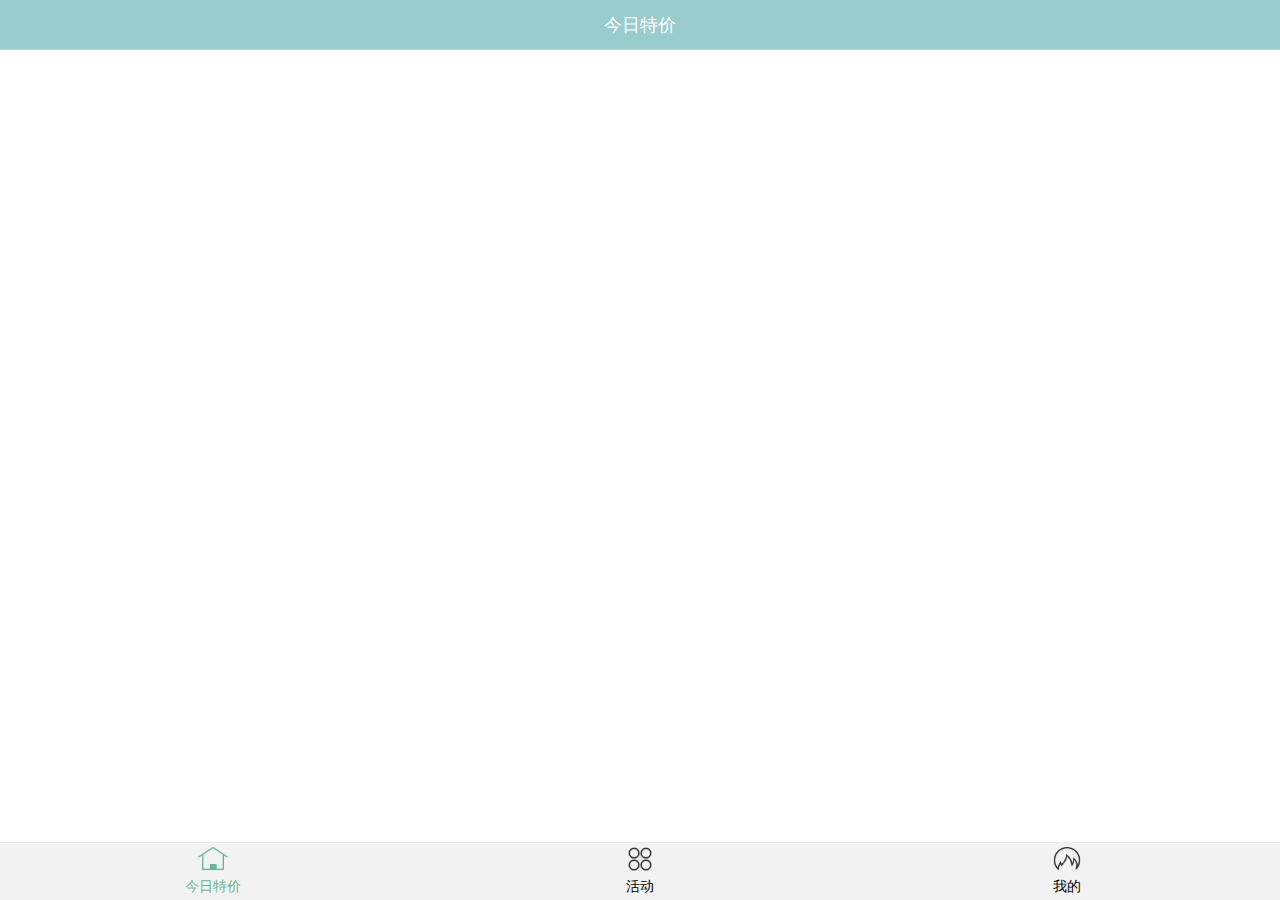
<file: index.html>
<!doctype html>
<html>
	<head>
		<meta charset="UTF-8">
		<meta name="viewport" content="maximum-scale=1.0,minimum-scale=1.0,user-scalable=0,width=device-width,initial-scale=1.0"/>
		<title>底部导航</title>
		<link rel="stylesheet" type="text/css" href="./css/api.css"/>
		<link rel="stylesheet" type="text/css" href="./css/style.css"/>
		<style>
			header {
				background-color: #99cccc;
			}
			header ul li {
				height: 50px;
				line-height: 50px;
				text-align: center;
				display: none;
				color: #FFFFFF;
				position: relative;
				font-size: 18px;
			}
			header ul li.active {
				display: block;
			}
			#footer {
				background-color: #f2f2f2;
			}
			#footer ul li {
				padding-top: 36px;
				padding-bottom: 4px;
				background: url() no-repeat center 2px;
				background-size: auto 30px;
				text-align: center;
			}
			#footer ul li.active {
				color: #6ab494;
			}
			#footer ul li:nth-child(1) {
				background-image: url(./image/bottombtn0101.png);
			}
			#footer ul li:nth-child(2) {
				background-image: url(./image/bottombtn0301.png);
			}
			#footer ul li:nth-child(3) {
				background-image: url(./image/bottombtn0201.png);
			}
			#footer ul li:nth-child(1).active {
				background-image: url(./image/bottombtn0102.png);
			}
			#footer ul li:nth-child(2).active {
				background-image: url(./image/bottombtn0302.png);
			}
			#footer ul li:nth-child(3).active {
				background-image: url(./image/bottombtn0202.png);
			}
		</style>
	</head>
	<body>
		<div id="wrap" class="flex-wrap flex-vertical">
			<header>
				<ul>
					<li class="border-b active" >
						今日特价
					</li>

					<li class="border-b" >
						发布活动
					</li>
					
					<li class="border-b"onclick="setting()" >
						个人中心
					</li>
				</ul>
			</header>
			<div id="main" class="flex-con"></div>
			<div id="footer" class="border-t">
				<ul class="flex-wrap" >
					<li tapmode="hover" onclick="randomSwitchBtn( this );" class="flex-con active" >
						今日特价
					</li>
					<li tapmode="hover" onclick="randomSwitchBtn( this );" class="flex-con" >
						活动
					</li>
					<li tapmode="hover" onclick="randomSwitchBtn( this );" class="flex-con" >
						我的
					</li>
				</ul>
			</div>
		</div>
	</body>
</html>
<script type="text/javascript" src="script/api.js"></script>
<script type="text/javascript">
	apiready = function() {
		$api.fixStatusBar($api.dom('header'));
		api.setStatusBarStyle({
			style : 'dark',
			color : '#6ab494'
		});
		funIniGroup();
	}
	function funIniGroup() {
		var eHeaderLis = $api.domAll('header li'), frames = [];
		for (var i = 0, len = eHeaderLis.length; i < len; i++) {
			frames.push({
				name : 'frame' + i,
				url : './html/frame' + i + '.html',
				bgColor : 'rgba(0,0,0,.2)',
				bounces : true
			})
		}
		api.openFrameGroup({
			name : 'group',
			scrollEnabled : false,
			rect : {
				x : 0,
				y : $api.dom('header').offsetHeight,
				w : api.winWidth,
				h : $api.dom('#main').offsetHeight
			},
			index : 0,
			frames : frames
		}, function(ret, err) {
		});
	}

	// 随意切换按钮
	function randomSwitchBtn(tag) {
		if (tag == $api.dom('#footer li.active'))
			return;
		var eFootLis = $api.domAll('#footer li'), eHeaderLis = $api.domAll('header li'), index = 0;
		for (var i = 0, len = eFootLis.length; i < len; i++) {
			if (tag == eFootLis[i]) {
				index = i;
			} else {
				$api.removeCls(eFootLis[i], 'active');
				$api.removeCls(eHeaderLis[i], 'active');
			}
		}
		$api.addCls(eFootLis[index], 'active');
		$api.addCls(eHeaderLis[index], 'active');
		api.setFrameGroupIndex({
			name : 'group',
			index : index
		});
	}
	function setting() {
			api.openWin({
				name : 'setting',
				url : './html/setting.html',
				opaque : true,
				vScrollBarEnabled : false
			});
		}
</script>
</file>
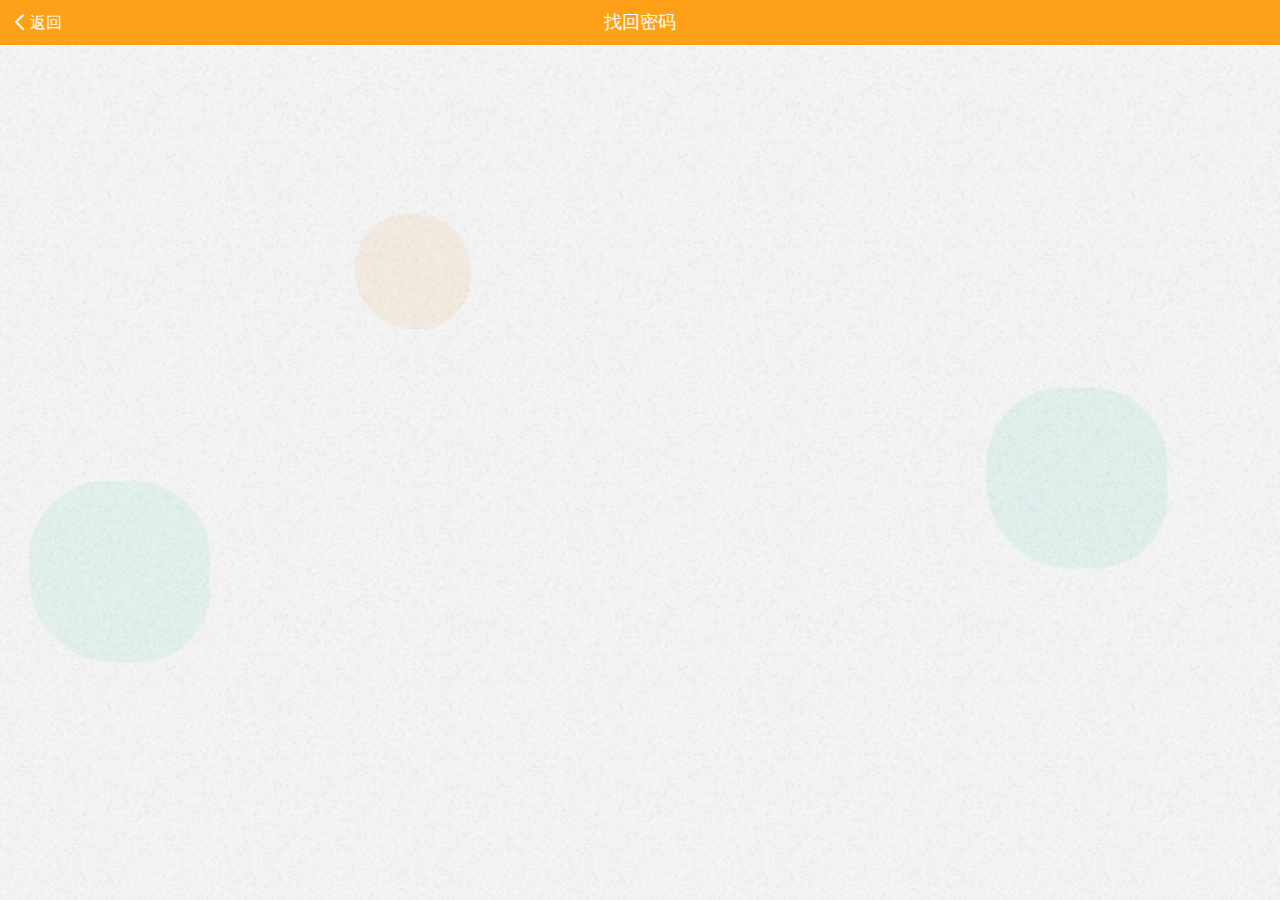
<file: html/findpassword_head.html>
<!DOCTYPE HTML>
<html>
	<head>
		<meta charset="utf-8">
		<meta name="viewport" content="maximum-scale=1.0,minimum-scale=1.0,user-scalable=0,width=device-width,initial-scale=1.0"/>
		<meta name="format-detection" content="telephone=no,email=no,date=no,address=no">
		<title></title>
		<link rel="stylesheet" type="text/css" href="../css/aui.css" />
		<link rel="stylesheet" type="text/css" href="../css/common.css" />
		<style type="text/css">
			body {
				background: url(../image/ucenter_bg.png) no-repeat left top;
				background-size: cover;
				-webkit-background-size: cover;
			}
			#aui-header,.aui-bar,.aui-bar-nav {
				background: rgba(255,152,0,0.9)!important;
			}
		</style>
	</head>
	<body>
		<header class="aui-bar aui-bar-nav" id='aui-header'>
			<a class="aui-pull-left" tapmode onclick="api.closeWin();"> <span class="aui-iconfont aui-icon-left"></span>返回 </a>
			<div class="aui-title">
				找回密码
			</div>
		</header>
	</body>
	<script type="text/javascript" src="../script/api.js"></script>
	<script type="text/javascript" src="../script/zepto.min.js"></script>
	<script type="text/javascript">
		apiready = function() {
			api.parseTapmode();
			var header = $api.byId('aui-header');
	        $api.fixStatusBar(header); 
	        var headerPos = $api.offset(header);
        		var body_h = $api.offset($api.dom('body')).h;
	        api.openFrame({
	            name: 'findpassword_body',
	            url: './findpassword_body.html',
	            rect: {
	                x: 0,
	                y: headerPos.h,
	                w: 'auto',
	                h: 'auto'
	            }
	        });
		}
	</script>
</html>
</file>
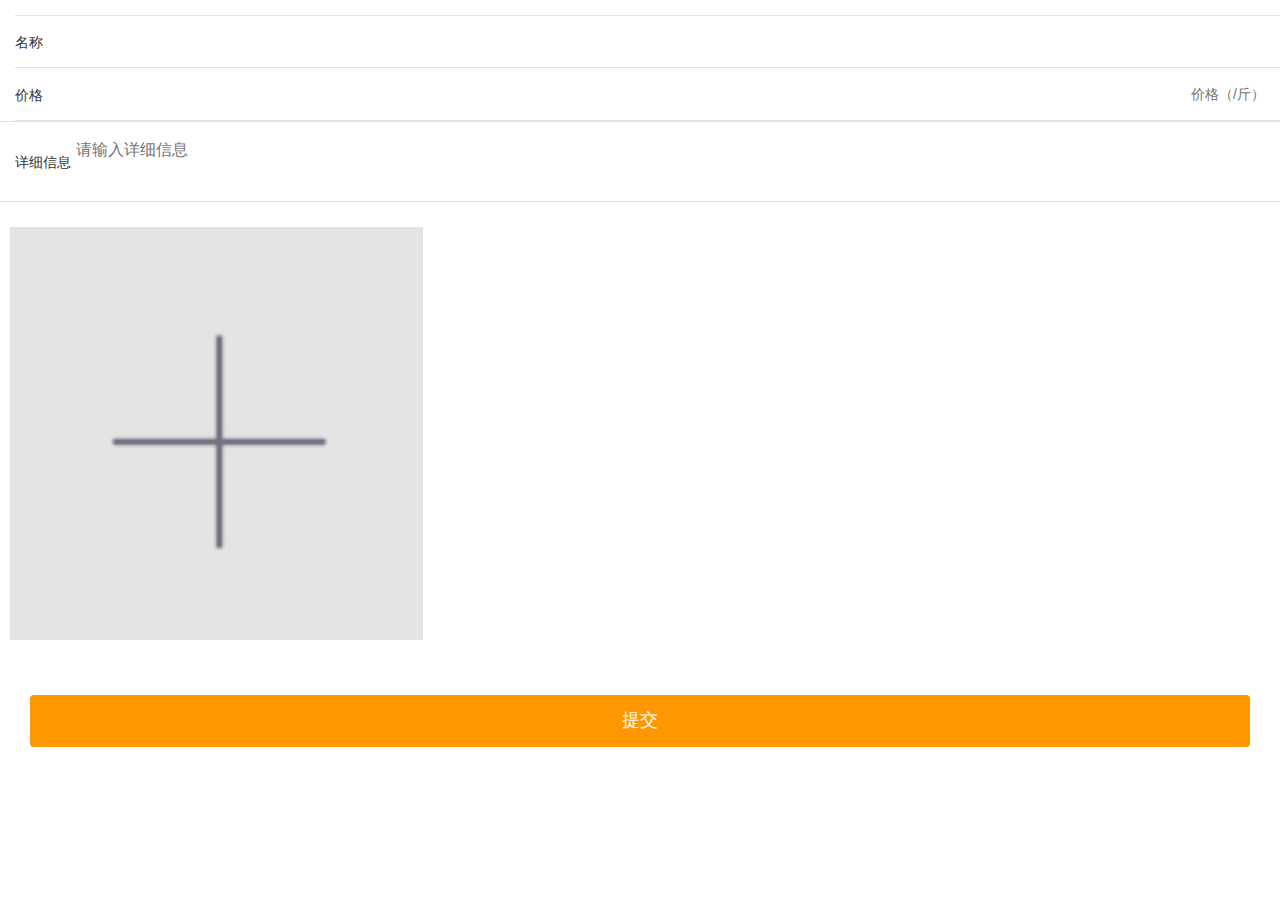
<file: html/frame0.html>
<!DOCTYPE HTML>
<html>
	<head>
		<meta charset="utf-8">
		<meta name="viewport" content="maximum-scale=1.0,minimum-scale=1.0,user-scalable=0,width=device-width,initial-scale=1.0"/>
		<meta name="format-detection" content="telephone=no,email=no,date=no,address=no">
		<title></title>
		<link rel="stylesheet" type="text/css" href="../css/aui.css" />
		<link rel="stylesheet" type="text/css" href="../css/common.css" />
		<link rel="stylesheet" type="text/css" href="../css/api.css" />
		<style type="text/css">
			.aui-content {
				margin-top: 15px;
			}
			.aui-input-row .aui-input {
				font-size: 14px;
				margin: 0;
				display: table-cell;
				position: relative;
				float: left;
				width: 100%;
				border: none;
				border-radius: 0;
				text-align: right;
			}
			.aui-input-row .aui-input-addon {
				font-size: 14px;
				font-weight: 400;
				line-height: 1;
				color: #333;
				text-align: center;
				display: table-cell;
				width: 1%;
				white-space: nowrap;
				vertical-align: middle;
				padding: 5px 5px 5px 15px;
			}
			.aui-input-row:first-child:after {
				left: 15px;
			}
			.aui-input-row:last-child:after {
				left: 0;
				border-bottom: 1px solid #E2E2E2;
			}
			.aui-input-row:after {
				left: 15px;
			}
			li:after {
				right: -100%;
				bottom: -100%;
				-webkit-transform: scale(0.5);
			}
			/*.aui-btn {
			 padding: 5px 30px;
			 }*/
			.form-btn {
				padding: 30px 30px 15px 30px;
			}
			.aui-btn-ff9800 {
				background: #ff9800 !important;
				color: white !important;
				border: none;
				outline: none;
			}
		</style>
	</head>
	<body>
		<div class="aui-content">
			<div class="aui-noborder">
				<div class="aui-form">
					<div class="aui-input-row">
						<span class="aui-input-addon">名称</span>
						<input type="text" class="aui-input" placeholder="" id="VGname">
					</div>
					<div class="aui-input-row">
						<span class="aui-input-addon">价格</span>
						<input type="tel" class="aui-input" placeholder="价格（/斤）" id="price">
					</div>
					
					<div class="aui-form">
						<div class="aui-input-row">
							<span class="aui-input-addon">详细信息</span>
							<textarea name="content" class="aui-content" id="msg" placeholder="请输入详细信息"></textarea>
						</div>
					</div>
					<div class="aui-content">
						<ul class="aui-list-view aui-grid-view" id="imgslist">
							<li class="aui-list-view-cell aui-img aui-col-xs-4" id="addpic">
								<img class="aui-img-object" src="../image/add.jpg" id="addimg">
							</li>
						</ul>
					</div>
					<div class="form-btn">
						<button class="aui-btn aui-btn-ff9800 aui-btn-block" id="conTB" tapmode onclick="contrib()">
							提交
						</button>
					</div>
				</div>
			</div>
		</div>
	</body>
	<script type="text/javascript" src="../script/api.js"></script>
	<script type="text/javascript" src="../script/common.js"></script>
	<script type="text/javascript" src="../script/zepto.min.js"></script>
	<script type="text/javascript" src="../script/hammer.min.js"></script>
	<script type="text/javascript" src="../script/ajaxCloud.js"></script>
	<script type="text/javascript">
		var query;
		var model;
		apiready = function() {
			window.appId = "A6925440802968";
			window.appKey = '12204A03-269D-3589-0D2E-060FB653BE53';
			model = api.require('model');
			query = api.require('query');
			model.config({
				appKey : '12204A03-269D-3589-0D2E-060FB653BE53'
			});
			// 引入多选模块
			uiMediaScanner = api.require('UIMediaScanner');
			// 引入过滤压缩模块
			imageFilter = api.require("imageFilter");
			// 引入图片浏览模块
			imageBrowser = api.require('imageBrowser');
			// 引入百度模块
			bMap = api.require('bMap');
			// 判断是否是IOS系统
			isIOS = api.systemType == "ios" ? true : false;
			// 获取当前位置
		};
		var uiMediaScanner = null, imageFilter = null, imageBrowser = null, bMap = null;
		var isIOS = false;
		// 生成guid,主要用于生成随机文件名
		function NewGuid() {
			function S4() {
				return (((1 + Math.random()) * 0x10000) | 0).toString(16).substring(1);
			}

			return (S4() + S4() + "-" + S4() + "-" + S4() + "-" + S4() + "-" + S4() + S4() + S4());
		}

		// 获取当前的时间，拼接成2015-11-09这样的格式，主要用于对图片进行时间分类
		function getNowFormatDate() {
			var date = new Date();
			var seperator1 = "-";
			var year = date.getFullYear();
			var month = date.getMonth() + 1;
			var strDate = date.getDate();
			if (month >= 1 && month <= 9) {
				month = "0" + month;
			}
			if (strDate >= 0 && strDate <= 9) {
				strDate = "0" + strDate;
			}
			var currentdate = year + seperator1 + month + seperator1 + strDate
			return currentdate;
		}

		// 获取文件拓展名
		function getExt(fileName) {
			return fileName.substring(fileName.lastIndexOf('.') + 1);
		}

		// 图片压缩
		// imgsrc：源图片的路径
		// quality：图片压缩质量，一般建议0.5
		// scale：图片压缩比例，也是建议0.5
		// ext：源图片拓展名
		// callback：转换成功之后回调函数
		function imgCompress(imgsrc, quality, scale, ext, callback) {
			// 压缩文件的保存目录
			var savePath = api.cacheDir + "/" + getNowFormatDate() + "/";
			// 压缩文件生成的随机文件名称
			var savename = NewGuid() + "." + ext;
			imageFilter.compress({
				img : imgsrc,
				quality : quality,
				scale : quality,
				save : {
					album : false,
					imgPath : savePath,
					imgName : savename
				}
			}, function(ret, err) {
				if (ret) {
					callback(savePath + savename);
				} else {
					alert(JSON.stringify(err));
				}
			});
		}

		// 打开图片浏览
		// imgs：需要预览的图片集合
		function openImageBrowser(imgs) {
			imageBrowser.openImages({
				imageUrls : imgs,
				showList : false,
				activeIndex : 0
			});
		}

		// 添加长按方法
		function addPress(obj, index) {
			// 获取目前长按的对象
			var hammertime = new Hammer(obj[0]);
			// 绑定长按对象
			hammertime.on("press", function(e) {
				api.confirm({
					title : '温馨提示',
					msg : '您确定要删除该图片吗？',
					buttons : ['确定', '取消']
				}, function(ret, err) {
					if (ret.buttonIndex == 1) {
						// 移除自己
						$(obj).remove();
						api.toast({
							msg : '删除成功！'
						});
					}
				});
			});
		}

		// 上传图片
		// url：上传的url地址
		// data：上传的文件
		// callback：上传成功返回地址
		function contrib() {
			uploadAndShow(imgspath);
		}

		Zepto(function($) {
			// 获取图片宽高
			var normalW = $("#addpic img").width();
			// ###############################################################
			// 为图片添加点击预览功能,排除添加按钮
			$("#imgslist").on("tap", "li:not(#addpic)", function() {
				// 定义一个数组，存储需要预览的图片
				var browerImgs = [];
				$("#imgslist li:not(#addpic)").each(function() {
					// 将图片追加到数组中
					browerImgs.push($(this).find("img").attr("src"));
				});
				// 调用图片预览函数
				openImageBrowser(browerImgs);
			});
			// 添加图片绑定点击事件
			$("#imgslist").on("tap", "#addpic", function() {
				api.actionSheet({
					title : '选择图片来源',
					buttons : ['拍照', '浏览相册']
				}, function(ret, err) {
					var index = ret.buttonIndex;
					switch(index) {
						// 拍照
						case 1:
							// 打开拍照
							api.getPicture({
								sourceType : "camera",
								encodingType : "jpg",
								destinationType : "url",
								mediaValue : "pic",
								quality : 50,
								saveToPhotoAlbum : true
							}, function(ret, err) {
								if (ret && ret.data) {
									// 拍照返回的本地路径
									var returnUrl = ret.data;
									// 图片压缩
									imgCompress(returnUrl, 0.5, 0.5, getExt(returnUrl), function(compressImg) {
										var showImgHtml = '<li class="aui-list-view-cell aui-img aui-col-xs-4"><img class="aui-img-object" src="' + compressImg + '" style="width:' + normalW + 'px;height:' + normalW + 'px;"></li>';
										// 追加图片
										$("#addpic").before(showImgHtml);
										// ########################################  绑定长按事件 ########################
										addPress($("#imgslist img[src='" + compressImg + "']").parent("li"));
										// ########################################
										// ################### 上传图片 #########################
										window.imgspath = compressImg;
									});
								} else {
									api.toast({
										msg : '没有选择，或者选择出错'
									});
								}
							});
							break;
						// 打开图片选择器
						case 2:
							uiMediaScanner.open({
								type : 'picture',
								column : 4,
								classify : true,
								max : 6,
								sort : {
									key : 'time',
									order : 'desc'
								},
								texts : {
									stateText : '已选*项',
									cancelText : '取消',
									finishText : '完成'
								},
								styles : {
									bg : '#fff',
									mark : {
										icon : '',
										position : 'bottom_left',
										size : 20
									},
									nav : {
										bg : '#b23e4b',
										stateColor : '#fff',
										stateSize : 18,
										cancelBg : 'rgba(0,0,0,0)',
										cancelColor : '#fff',
										cancelSize : 18,
										finishBg : 'rgba(0,0,0,0)',
										finishColor : '#fff',
										finishSize : 18
									}
								}
							}, function(ret) {
								if (ret) {
									for (var i = 0; i < ret.list.length; i++) {
										var selectImg = ret.list[i];
										// 获取图片的路径
										var selectimgPath = selectImg.path;
										var selectimgThumbPath = selectImg.thumbPath;
										// IOS需要将虚拟路径转换为本地路径才可以压缩
										if (isIOS) {
											// 转换为真实路径
											uiMediaScanner.transPath({
												path : selectimgPath
											}, function(transObj) {
												// 图片压缩
												imgCompress(transObj.path, 0.5, 0.5, selectImg.suffix, function(compressImg) {
													$("#addpic").before('<li class="aui-list-view-cell aui-img aui-col-xs-4"><img class="aui-img-object" src="' + compressImg + '" style="width:' + normalW + 'px;height:' + normalW + 'px;"></li>');
													// ########################################  绑定长按事件 ########################
													addPress($("#imgslist img[src='" + compressImg + "']").parent("li"));
													// ########################################
													// ################### 上传图片 #########################
													window.imgspath = compressImg;
												});
											});
										} else {
											// 图片压缩
											imgCompress(selectimgPath, 0.5, 0.5, selectImg.suffix, function(compressImg) {
												// 追加图片
												$("#addpic").before('<li class="aui-list-view-cell aui-img aui-col-xs-4"><img class="aui-img-object" src="' + compressImg + '" style="width:' + normalW + 'px;height:' + normalW + 'px;"></li>');
												// ########################################  绑定长按事件 ########################
												addPress($("#imgslist img[src='" + compressImg + "']").parent("li"));
												// ########################################
												// ################### 上传图片 #########################
												window.imgspath = compressImg;
											});
										}
									}
									var li_num = document.getElementById("imgslist").getElementsByTagName("li").length;
									if (li_num >= 1) {
										var addimg = $api.byId('addimg');
										addimg.src = "";
									}
								} else {
									api.toast({
										msg : '没有选择，或者选择出错'
									});
								}
							});
							break;
					}
				});
			});
		});
		/* 上传图片到数据库一个含有图片文件的Class, 并获取数据库最后十张图片,并显示. */
		function uploadAndShow(imgPath) {
			var islogin = $api.getStorage('islogin');
			if (islogin) {
				api.showProgress({
					title : '正在上传...'
				});
				//相关数据获取
				var userid = $api.getStorage('uid');
				var lon;
				var lat;
				model.findById({
					class : 'user',
					id : userid
				}, function(ret, err) {
					//coding...
					lon = ret.lon;
					lat = ret.lat;
					var method = "post";
					var price = $api.byId('price').value;
					var VGname = $api.byId('VGname').value;
					var VGmsg = $api.byId('msg').value;
					var username = $api.getStorage('username');
					var date = new Date().Format("yyyy-MM-dd");
					var arr = new Array();
					arr = imgPath.split(".");
					var userid = $api.getStorage('uid');
					//获得市场坐标。。
					var classInfo = {
						className : "VG_today",
						fields : [{
							"name" : "pic",
							"value" : imgPath,
							"type" : "file",
							"filename" : arr[0],
						}, {
							"name" : "lon",
							"value" : lon
						}, {
							"name" : "lat",
							"value" : lat
						}, {
							"name" : "creatTime",
							"value" : date
						}, {
							"name" : "VGmsg",
							"value" : VGmsg
						}, {
							"name" : "price",
							"value" : price
						}, {
							"name" : "VGname",
							"value" : VGname
						}, {
							"name" : "userid",
							"value" : userid
						}, {
							"name" : "marketname",
							"value" : username
						}]
					}
					var callback = function(ret, err) {
						if (ret && ret.body.id) {
							api.hideProgress();
							api.alert({
								msg : "广播成功"
							}, function(ret, err) {
								//coding...
							});
						} else {
							api.alert({
								msg : "失败：" + JSON.stringify(err)
							}, function(ret, err) {
								//coding...
							});
							api.hideProgress();
						}
					}
					ajaxToAPICloud(appId, appKey, method, classInfo, callback);
				});
			} else {
				api.alert({
					msg : "亲，要先登录"
				}, function(ret, err) {
					//coding...
				});
				return;
			}//判断登录
		}

		function uploadData() {
		}
	</script>
</html>
</file>
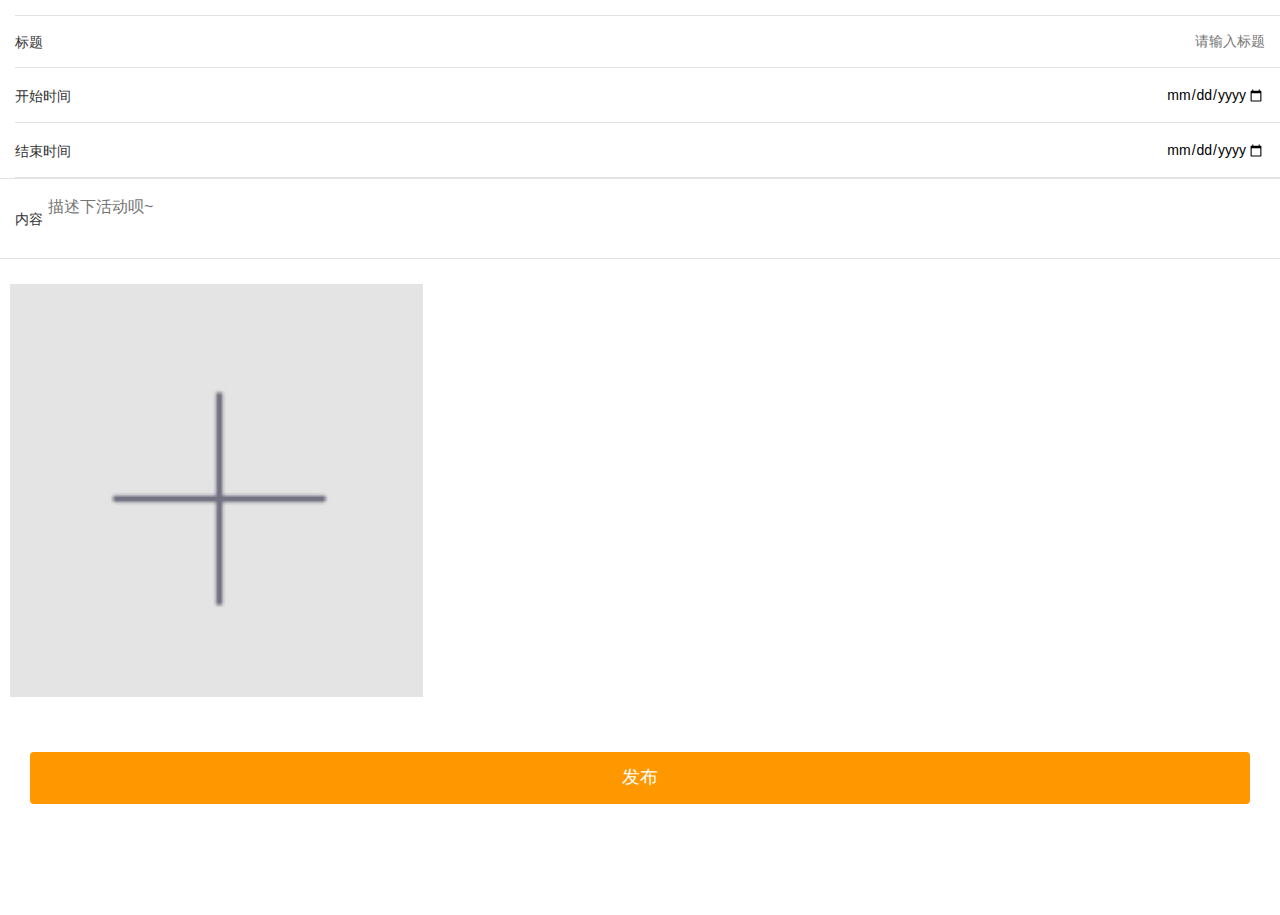
<file: html/frame1.html>
<!DOCTYPE HTML>
<html>
	<head>
		<meta charset="utf-8">
		<meta name="viewport" content="maximum-scale=1.0,minimum-scale=1.0,user-scalable=0,width=device-width,initial-scale=1.0"/>
		<meta name="format-detection" content="telephone=no,email=no,date=no,address=no">
		<title></title>
		<link rel="stylesheet" type="text/css" href="../css/aui.css" />
		<link rel="stylesheet" type="text/css" href="../css/common.css" />
		<link rel="stylesheet" type="text/css" href="../css/api.css" />
		<style type="text/css">
			.aui-content {
				margin-top: 15px;
			}
			.aui-input-row .aui-input {
				font-size: 14px;
				margin: 0;
				display: table-cell;
				position: relative;
				float: left;
				width: 100%;
				border: none;
				border-radius: 0;
				text-align: right;
			}
			.aui-input-row .aui-input-addon {
				font-size: 14px;
				font-weight: 400;
				line-height: 1;
				color: #333;
				text-align: center;
				display: table-cell;
				width: 1%;
				white-space: nowrap;
				vertical-align: middle;
				padding: 5px 5px 5px 15px;
			}
			.aui-input-row:first-child:after {
				left: 15px;
			}
			.aui-input-row:last-child:after {
				left: 0;
				border-bottom: 1px solid #E2E2E2;
			}
			.aui-input-row:after {
				left: 15px;
			}
			li:after {
				right: -100%;
				bottom: -100%;
				-webkit-transform: scale(0.5);
			}
			/*.aui-btn {
			 padding: 5px 30px;
			 }*/
			.form-btn {
				padding: 30px 30px 15px 30px;
			}
			.aui-btn-ff9800 {
				background: #ff9800 !important;
				color: white !important;
				border: none;
				outline: none;
			}
		</style>
	</head>
	<body>
		<div class="aui-content">
			<div class="aui-noborder">
				<div class="aui-form">
					<div class="aui-input-row">
						<span class="aui-input-addon">标题</span>
						<input type="text" class="aui-input" placeholder="请输入标题" id="act_title">
					</div>
					
					<div class="aui-input-row">
						<span class="aui-input-addon">开始时间</span>
						<input type="date" class="aui-input" placeholder="请输入标题" id="act_time_start">
					</div>
					<div class="aui-input-row">
						<span class="aui-input-addon">结束时间</span>
						<input type="date" class="aui-input" placeholder="请输入标题" id="act_time_end">
					</div>
					<div class="aui-form">
						<div class="aui-input-row">
							<span class="aui-input-addon">内容</span>
							<textarea name="content" class="aui-content" id="content" placeholder="描述下活动呗~"></textarea>
						</div>
					</div>
					<div class="aui-content">
						<ul class="aui-list-view aui-grid-view" id="imgslist">
							<li class="aui-list-view-cell aui-img aui-col-xs-4" id="addpic">
								<img class="aui-img-object" src="../image/add.jpg" id="addimg">
							</li>
						</ul>
					</div>
					<div class="form-btn">
						<button class="aui-btn aui-btn-ff9800 aui-btn-block" id="conTB" tapmode onclick="contrib()">
							发布
						</button>
					</div>
				</div>
			</div>
		</div>
	</body>
	<script type="text/javascript" src="../script/api.js"></script>
	<script type="text/javascript" src="../script/common.js"></script>
	<script type="text/javascript" src="../script/zepto.min.js"></script>
	<script type="text/javascript" src="../script/hammer.min.js"></script>
	<script type="text/javascript" src="../script/ajaxCloud.js"></script>
	<script type="text/javascript">
		var query;
		var model;
		apiready = function() {
			window.appId = "A6925440802968";
			window.appKey = '12204A03-269D-3589-0D2E-060FB653BE53';
			model = api.require('model');
			query = api.require('query');
			model.config({
				appKey : '12204A03-269D-3589-0D2E-060FB653BE53'
			});
			// 引入多选模块
			uiMediaScanner = api.require('UIMediaScanner');
			// 引入过滤压缩模块
			imageFilter = api.require("imageFilter");
			// 引入图片浏览模块
			imageBrowser = api.require('imageBrowser');
			// 判断是否是IOS系统
			isIOS = api.systemType == "ios" ? true : false;
			// 获取当前位置
		};
		var uiMediaScanner = null, imageFilter = null, imageBrowser = null, bMap = null;
		var isIOS = false;
		// 生成guid,主要用于生成随机文件名
		function NewGuid() {
			function S4() {
				return (((1 + Math.random()) * 0x10000) | 0).toString(16).substring(1);
			}

			return (S4() + S4() + "-" + S4() + "-" + S4() + "-" + S4() + "-" + S4() + S4() + S4());
		}

		// 获取当前的时间，拼接成2015-11-09这样的格式，主要用于对图片进行时间分类
		function getNowFormatDate() {
			var date = new Date();
			var seperator1 = "-";
			var year = date.getFullYear();
			var month = date.getMonth() + 1;
			var strDate = date.getDate();
			if (month >= 1 && month <= 9) {
				month = "0" + month;
			}
			if (strDate >= 0 && strDate <= 9) {
				strDate = "0" + strDate;
			}
			var currentdate = year + seperator1 + month + seperator1 + strDate
			return currentdate;
		}

		// 获取文件拓展名
		function getExt(fileName) {
			return fileName.substring(fileName.lastIndexOf('.') + 1);
		}

		// 图片压缩
		// imgsrc：源图片的路径
		// quality：图片压缩质量，一般建议0.5
		// scale：图片压缩比例，也是建议0.5
		// ext：源图片拓展名
		// callback：转换成功之后回调函数
		function imgCompress(imgsrc, quality, scale, ext, callback) {
			// 压缩文件的保存目录
			var savePath = api.cacheDir + "/" + getNowFormatDate() + "/";
			// 压缩文件生成的随机文件名称
			var savename = NewGuid() + "." + ext;
			imageFilter.compress({
				img : imgsrc,
				quality : quality,
				scale : quality,
				save : {
					album : false,
					imgPath : savePath,
					imgName : savename
				}
			}, function(ret, err) {
				if (ret) {
					callback(savePath + savename);
				} else {
					alert(JSON.stringify(err));
				}
			});
		}

		// 打开图片浏览
		// imgs：需要预览的图片集合
		function openImageBrowser(imgs) {
			imageBrowser.openImages({
				imageUrls : imgs,
				showList : false,
				activeIndex : 0
			});
		}

		// 添加长按方法
		function addPress(obj, index) {
			// 获取目前长按的对象
			var hammertime = new Hammer(obj[0]);
			// 绑定长按对象
			hammertime.on("press", function(e) {
				api.confirm({
					title : '温馨提示',
					msg : '您确定要删除该图片吗？',
					buttons : ['确定', '取消']
				}, function(ret, err) {
					if (ret.buttonIndex == 1) {
						// 移除自己
						$(obj).remove();
						api.toast({
							msg : '删除成功！'
						});
					}
				});
			});
		}

		// 上传图片
		// url：上传的url地址
		// data：上传的文件
		// callback：上传成功返回地址
		function contrib() {
			uploadAndShow(imgspath);
		}

		Zepto(function($) {
			// 获取图片宽高
			var normalW = $("#addpic img").width();
			// ###############################################################
			// 为图片添加点击预览功能,排除添加按钮
			$("#imgslist").on("tap", "li:not(#addpic)", function() {
				// 定义一个数组，存储需要预览的图片
				var browerImgs = [];
				$("#imgslist li:not(#addpic)").each(function() {
					// 将图片追加到数组中
					browerImgs.push($(this).find("img").attr("src"));
				});
				// 调用图片预览函数
				openImageBrowser(browerImgs);
			});
			// 添加图片绑定点击事件
			$("#imgslist").on("tap", "#addpic", function() {
				api.actionSheet({
					title : '选择图片来源',
					buttons : ['拍照', '浏览相册']
				}, function(ret, err) {
					var index = ret.buttonIndex;
					switch(index) {
						// 拍照
						case 1:
							// 打开拍照
							api.getPicture({
								sourceType : "camera",
								encodingType : "jpg",
								destinationType : "url",
								mediaValue : "pic",
								quality : 50,
								saveToPhotoAlbum : true
							}, function(ret, err) {
								if (ret && ret.data) {
									// 拍照返回的本地路径
									var returnUrl = ret.data;
									// 图片压缩
									imgCompress(returnUrl, 0.5, 0.5, getExt(returnUrl), function(compressImg) {
										var showImgHtml = '<li class="aui-list-view-cell aui-img aui-col-xs-4"><img class="aui-img-object" src="' + compressImg + '" style="width:' + normalW + 'px;height:' + normalW + 'px;"></li>';
										// 追加图片
										$("#addpic").before(showImgHtml);
										// ########################################  绑定长按事件 ########################
										addPress($("#imgslist img[src='" + compressImg + "']").parent("li"));
										// ########################################
										// ################### 上传图片 #########################
										window.imgspath = compressImg;
									});
								} else {
									api.toast({
										msg : '没有选择，或者选择出错'
									});
								}
							});
							break;
						// 打开图片选择器
						case 2:
							uiMediaScanner.open({
								type : 'picture',
								column : 4,
								classify : true,
								max : 6,
								sort : {
									key : 'time',
									order : 'desc'
								},
								texts : {
									stateText : '已选*项',
									cancelText : '取消',
									finishText : '完成'
								},
								styles : {
									bg : '#fff',
									mark : {
										icon : '',
										position : 'bottom_left',
										size : 20
									},
									nav : {
										bg : '#b23e4b',
										stateColor : '#fff',
										stateSize : 18,
										cancelBg : 'rgba(0,0,0,0)',
										cancelColor : '#fff',
										cancelSize : 18,
										finishBg : 'rgba(0,0,0,0)',
										finishColor : '#fff',
										finishSize : 18
									}
								}
							}, function(ret) {
								if (ret) {
									for (var i = 0; i < ret.list.length; i++) {
										var selectImg = ret.list[i];
										// 获取图片的路径
										var selectimgPath = selectImg.path;
										var selectimgThumbPath = selectImg.thumbPath;
										// IOS需要将虚拟路径转换为本地路径才可以压缩
										if (isIOS) {
											// 转换为真实路径
											uiMediaScanner.transPath({
												path : selectimgPath
											}, function(transObj) {
												// 图片压缩
												imgCompress(transObj.path, 0.5, 0.5, selectImg.suffix, function(compressImg) {
													$("#addpic").before('<li class="aui-list-view-cell aui-img aui-col-xs-4"><img class="aui-img-object" src="' + compressImg + '" style="width:' + normalW + 'px;height:' + normalW + 'px;"></li>');
													// ########################################  绑定长按事件 ########################
													addPress($("#imgslist img[src='" + compressImg + "']").parent("li"));
													// ########################################
													// ################### 上传图片 #########################
													window.imgspath = compressImg;
												});
											});
										} else {
											// 图片压缩
											imgCompress(selectimgPath, 0.5, 0.5, selectImg.suffix, function(compressImg) {
												// 追加图片
												$("#addpic").before('<li class="aui-list-view-cell aui-img aui-col-xs-4"><img class="aui-img-object" src="' + compressImg + '" style="width:' + normalW + 'px;height:' + normalW + 'px;"></li>');
												// ########################################  绑定长按事件 ########################
												addPress($("#imgslist img[src='" + compressImg + "']").parent("li"));
												// ########################################
												// ################### 上传图片 #########################
												window.imgspath = compressImg;
											});
										}
									}
									var li_num = document.getElementById("imgslist").getElementsByTagName("li").length;
									if (li_num >= 1) {
										var addimg = $api.byId('addimg');
										addimg.src = "";
									}
								} else {
									api.toast({
										msg : '没有选择，或者选择出错'
									});
								}
							});
							break;
					}
				});
			});
		});
		/* 上传图片到数据库一个含有图片文件的Class, 并获取数据库最后十张图片,并显示. */
		function uploadAndShow(imgPath) {
			var islogin = $api.getStorage('islogin');
			if (islogin) {
				api.showProgress({
					title : '正在上传...'
				});
				//相关数据获取
				var method = "post";
				var act_time_start = $api.byId('act_time_start').value;
				var act_time_end = $api.byId('act_time_end').value;
				var title = $api.byId('act_title').value;
				var content = $api.byId('content').value;
				var username = $api.getStorage('username');
				var arr = new Array();
				arr = imgPath.split(".");
				//获得市场坐标。。
				var classInfo = {
					className : "activity",
					fields : [{
						"name" : "pic",
						"value" : imgPath,
						"type" : "file",
						"filename" : arr[0],
					}, {
						"name" : "title",
						"value" : title
					}, {
						"name" : "content",
						"value" : content
					}, {
						"name" : "act_time_start",
						"value" : act_time_start
					}, {
						"name" : "act_time_end",
						"value" : act_time_end
					}, {
						"name" : "marketname",
						"value" : username
					}]
				}
				var callback = function(ret, err) {
					if (ret && ret.body.id) {
						api.hideProgress();
						api.alert({
							msg : "广播成功"
						}, function(ret, err) {
							//coding...
						});
					} else {
						api.alert({
							msg : "失败：" + JSON.stringify(err)
						}, function(ret, err) {
							//coding...
						});
						api.hideProgress();
					}
				}
				ajaxToAPICloud(appId, appKey, method, classInfo, callback);
			} else {
				api.alert({
					msg : "亲，要先登录"
				}, function(ret, err) {
					//coding...
				});
				return;
			}//判断登录
		}

		function uploadData() {
		}
	</script>
</html>
</file>
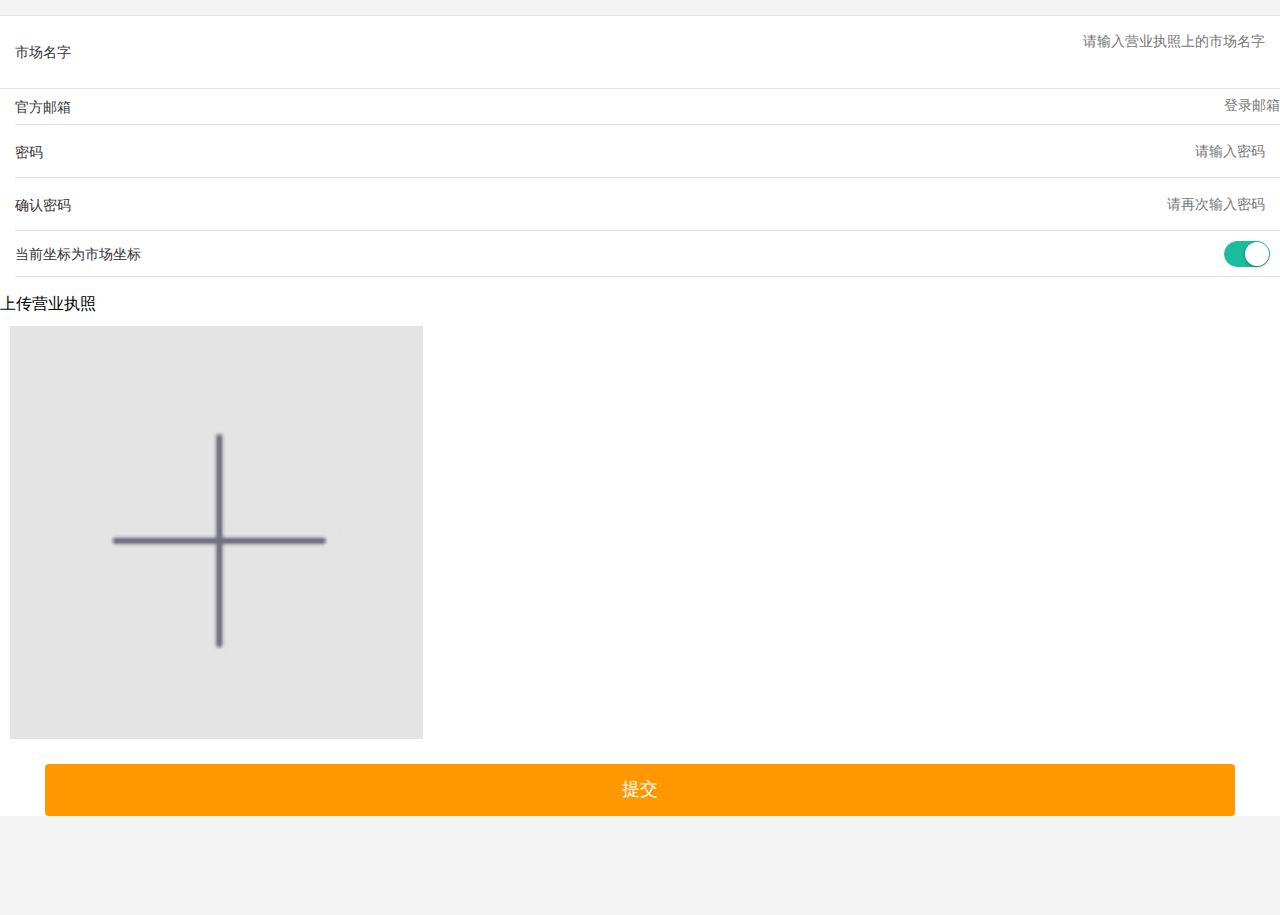
<file: html/reg_body.html>
<!DOCTYPE HTML>
<html>
	<head>
		<meta charset="utf-8">
		<meta name="viewport" content="maximum-scale=1.0,minimum-scale=1.0,user-scalable=0,width=device-width,initial-scale=1.0"/>
		<meta name="format-detection" content="telephone=no,email=no,date=no,address=no">
		<title></title>
		<link rel="stylesheet" type="text/css" href="../css/aui.css" />
		<link rel="stylesheet" type="text/css" href="../css/common.css" />
		<style type="text/css">
			.aui-content {
				margin-top: 15px;
			}
			.aui-input-row .aui-input {
				font-size: 14px;
				margin: 0;
				display: table-cell;
				position: relative;
				float: left;
				width: 100%;
				border: none;
				border-radius: 0;
				text-align: right;
			}
			.aui-input-row .aui-input-addon {
				font-size: 14px;
				font-weight: 400;
				line-height: 1;
				color: #333;
				text-align: center;
				display: table-cell;
				width: 1%;
				white-space: nowrap;
				vertical-align: middle;
				padding: 5px 5px 5px 15px;
			}
			.aui-input-row:first-child:after {
				left: 15px;
			}
			.aui-input-row:last-child:after {
				left: 0;
				border-bottom: 1px solid #E2E2E2;
			}
			.aui-input-row:after {
				left: 15px;
			}
			li:after {
				right: -100%;
				bottom: -100%;
				-webkit-transform: scale(0.5);
			}
			/*.aui-btn {
				padding: 5px 30px;
			}*/
			.form-btn {
				
				margin: 15px 45px 15px 45px;
			}
			.aui-btn-ff9800  {
				background: #ff9800  !important;
				color:white !important;
				border: none;
				outline: none;
			}
		</style>
	</head>
	<body>
		<div class="aui-content">
			<div class="aui-noborder">
				<div class="aui-form">
					<div class="aui-form">
						<div class="aui-input-row">
							<span class="aui-input-addon">市场名字</span>
							<textarea name="content" class="aui-input" id="marketname" placeholder="请输入营业执照上的市场名字"></textarea>
						</div>
					</div>
					<div class="aui-input-row">
						<span class="aui-input-addon">官方邮箱</span>
						<input type="txt" class="aui-input" placeholder="登录邮箱" id="tel">
					</div>
					<div class="aui-input-row">
						<span class="aui-input-addon">密码</span>
						<input type="password" class="aui-input" placeholder="请输入密码" id="pwd1">
					</div>
					<div class="aui-input-row">
						<span class="aui-input-addon">确认密码</span>
						<input type="password" class="aui-input" placeholder="请再次输入密码" id="pwd2">
					</div>
					<div class="aui-input-row" style="padding: 10px 0;">
						<span class="aui-input-addon">当前坐标为市场坐标</span>
						<input type="checkbox" class="aui-switch aui-pull-right" id="locationC" checked="">
					</div>
					<div class="aui-content">
						<span class="aui-input-addon">上传营业执照</span>
						<ul class="aui-list-view aui-grid-view" id="imgslist">
							<li class="aui-list-view-cell aui-img aui-col-xs-4" id="addpic">
								<img class="aui-img-object" src="../image/add.jpg" id="addimg">
							</li>
						</ul>
					</div>
					<div class="form-btn">
						<button class="aui-btn aui-btn-ff9800 aui-btn-block" id="conTB" tapmode onclick="contrib()">
							提交
						</button>
					</div>
				</div>
			</div>
		</div>
	</body>
	<script type="text/javascript" src="../script/api.js"></script>
	<script type="text/javascript" src="../script/common.js"></script>
	<script type="text/javascript" src="../script/zepto.min.js"></script>
	<script type="text/javascript" src="../script/hammer.min.js"></script>
	<script type="text/javascript" src="../script/ajaxCloud.js"></script>
	<script type="text/javascript">
		var query;
		var model;
		apiready = function() {
			window.appId = "A6925440802968";
			window.appKey = '12204A03-269D-3589-0D2E-060FB653BE53';
			model = api.require('model');
			query = api.require('query');
			model.config({
				appKey : '12204A03-269D-3589-0D2E-060FB653BE53'
			});
			// 引入多选模块
			uiMediaScanner = api.require('UIMediaScanner');
			// 引入过滤压缩模块
			imageFilter = api.require("imageFilter");
			// 引入图片浏览模块
			imageBrowser = api.require('imageBrowser');
			// 引入百度模块
			bMap = api.require('bMap');
			// 判断是否是IOS系统
			isIOS = api.systemType == "ios" ? true : false;
			// 获取当前位置
		};
		var uiMediaScanner = null, imageFilter = null, imageBrowser = null, bMap = null;
		var isIOS = false;
		// 生成guid,主要用于生成随机文件名
		function NewGuid() {
			function S4() {
				return (((1 + Math.random()) * 0x10000) | 0).toString(16).substring(1);
			}

			return (S4() + S4() + "-" + S4() + "-" + S4() + "-" + S4() + "-" + S4() + S4() + S4());
		}

		// 获取当前的时间，拼接成2015-11-09这样的格式，主要用于对图片进行时间分类
		function getNowFormatDate() {
			var date = new Date();
			var seperator1 = "-";
			var year = date.getFullYear();
			var month = date.getMonth() + 1;
			var strDate = date.getDate();
			if (month >= 1 && month <= 9) {
				month = "0" + month;
			}
			if (strDate >= 0 && strDate <= 9) {
				strDate = "0" + strDate;
			}
			var currentdate = year + seperator1 + month + seperator1 + strDate
			return currentdate;
		}

		// 获取文件拓展名
		function getExt(fileName) {
			return fileName.substring(fileName.lastIndexOf('.') + 1);
		}

		// 图片压缩
		// imgsrc：源图片的路径
		// quality：图片压缩质量，一般建议0.5
		// scale：图片压缩比例，也是建议0.5
		// ext：源图片拓展名
		// callback：转换成功之后回调函数
		function imgCompress(imgsrc, quality, scale, ext, callback) {
			// 压缩文件的保存目录
			var savePath = api.cacheDir + "/" + getNowFormatDate() + "/";
			// 压缩文件生成的随机文件名称
			var savename = NewGuid() + "." + ext;
			imageFilter.compress({
				img : imgsrc,
				quality : quality,
				scale : quality,
				save : {
					album : false,
					imgPath : savePath,
					imgName : savename
				}
			}, function(ret, err) {
				if (ret) {
					callback(savePath + savename);
				} else {
					alert(JSON.stringify(err));
				}
			});
		}

		// 打开图片浏览
		// imgs：需要预览的图片集合
		function openImageBrowser(imgs) {
			imageBrowser.openImages({
				imageUrls : imgs,
				showList : false,
				activeIndex : 0
			});
		}

		// 添加长按方法
		function addPress(obj, index) {
			// 获取目前长按的对象
			var hammertime = new Hammer(obj[0]);
			// 绑定长按对象
			hammertime.on("press", function(e) {
				api.confirm({
					title : '温馨提示',
					msg : '您确定要删除该图片吗？',
					buttons : ['确定', '取消']
				}, function(ret, err) {
					if (ret.buttonIndex == 1) {
						// 移除自己
						$(obj).remove();
						api.toast({
							msg : '删除成功！'
						});
					}
				});
			});
		}

		// 上传图片
		// url：上传的url地址
		// data：上传的文件
		// callback：上传成功返回地址
		function uploadFile(data) {
			//			return f2;
		}

		function contrib() {
			uploadAndShow(imgspath);
		}

		Zepto(function($) {
			// 获取图片宽高
			var normalW = $("#addpic img").width();
			// ###############################################################
			// 为图片添加点击预览功能,排除添加按钮
			$("#imgslist").on("tap", "li:not(#addpic)", function() {
				// 定义一个数组，存储需要预览的图片
				var browerImgs = [];
				$("#imgslist li:not(#addpic)").each(function() {
					// 将图片追加到数组中
					browerImgs.push($(this).find("img").attr("src"));
				});
				// 调用图片预览函数
				openImageBrowser(browerImgs);
			});
			// 添加图片绑定点击事件
			$("#imgslist").on("tap", "#addpic", function() {
				api.actionSheet({
					title : '选择图片来源',
					buttons : ['拍照', '浏览相册']
				}, function(ret, err) {
					var index = ret.buttonIndex;
					switch(index) {
						// 拍照
						case 1:
							// 打开拍照
							api.getPicture({
								sourceType : "camera",
								encodingType : "jpg",
								destinationType : "url",
								mediaValue : "pic",
								quality : 50,
								saveToPhotoAlbum : true
							}, function(ret, err) {
								if (ret && ret.data) {
									// 拍照返回的本地路径
									var returnUrl = ret.data;
									// 图片压缩
									imgCompress(returnUrl, 0.5, 0.5, getExt(returnUrl), function(compressImg) {
										var showImgHtml = '<li class="aui-list-view-cell aui-img aui-col-xs-4"><img class="aui-img-object" src="' + compressImg + '" style="width:' + normalW + 'px;height:' + normalW + 'px;"></li>';
										// 追加图片
										$("#addpic").before(showImgHtml);
										// ########################################  绑定长按事件 ########################
										addPress($("#imgslist img[src='" + compressImg + "']").parent("li"));
										// ########################################
										// ################### 上传图片 #########################
										//										imgs = uploadFile(compressImg);
										//										imgs();
										window.imgspath = compressImg;
										//										var addimg = $api.byId('addimg');
										//										addimg.src = "";
									});
								} else {
									api.toast({
										msg : '没有选择，或者选择出错'
									});
								}
							});
							break;
						// 打开图片选择器
						case 2:
							uiMediaScanner.open({
								type : 'picture',
								column : 4,
								classify : true,
								max : 6,
								sort : {
									key : 'time',
									order : 'desc'
								},
								texts : {
									stateText : '已选*项',
									cancelText : '取消',
									finishText : '完成'
								},
								styles : {
									bg : '#fff',
									mark : {
										icon : '',
										position : 'bottom_left',
										size : 20
									},
									nav : {
										bg : '#b23e4b',
										stateColor : '#fff',
										stateSize : 18,
										cancelBg : 'rgba(0,0,0,0)',
										cancelColor : '#fff',
										cancelSize : 18,
										finishBg : 'rgba(0,0,0,0)',
										finishColor : '#fff',
										finishSize : 18
									}
								}
							}, function(ret) {
								if (ret) {
									for (var i = 0; i < ret.list.length; i++) {
										var selectImg = ret.list[i];
										// 获取图片的路径
										var selectimgPath = selectImg.path;
										var selectimgThumbPath = selectImg.thumbPath;
										// IOS需要将虚拟路径转换为本地路径才可以压缩
										if (isIOS) {
											// 转换为真实路径
											uiMediaScanner.transPath({
												path : selectimgPath
											}, function(transObj) {
												// 图片压缩
												imgCompress(transObj.path, 0.5, 0.5, selectImg.suffix, function(compressImg) {
													$("#addpic").before('<li class="aui-list-view-cell aui-img aui-col-xs-4"><img class="aui-img-object" src="' + compressImg + '" style="width:' + normalW + 'px;height:' + normalW + 'px;"></li>');
													// ########################################  绑定长按事件 ########################
													addPress($("#imgslist img[src='" + compressImg + "']").parent("li"));
													// ########################################
													// ################### 上传图片 #########################
													//													imgs = uploadFile(compressImg);
													//													imgs();
													window.imgspath = compressImg;
													//										var addimg = $api.byId('addimg');
													//										addimg.src = "";
												});
											});
										} else {
											// 图片压缩
											imgCompress(selectimgPath, 0.5, 0.5, selectImg.suffix, function(compressImg) {
												// 追加图片
												$("#addpic").before('<li class="aui-list-view-cell aui-img aui-col-xs-4"><img class="aui-img-object" src="' + compressImg + '" style="width:' + normalW + 'px;height:' + normalW + 'px;"></li>');
												// ########################################  绑定长按事件 ########################
												addPress($("#imgslist img[src='" + compressImg + "']").parent("li"));
												// ########################################
												// ################### 上传图片 #########################
												//												imgs = uploadFile(compressImg);
												//												imgs();
												window.imgspath = compressImg;
												//										var addimg = $api.byId('addimg');
												//										addimg.src = "";
											});
										}
									}
								}
							});
							break;
					}
					var li_num = document.getElementById("imgslist").getElementsByTagName("li").length;
					if (li_num >= 1) {
						var addimg = $api.byId('addimg');
						addimg.src = "";
					}
				});
			});
		});
		/* 上传图片到数据库一个含有图片文件的Class, 并获取数据库最后十张图片,并显示. */
		function uploadAndShow(imgPath) {
			var islogin = $api.getStorage('islogin');
			if (islogin) {
			} else {
			}//判断登录
			api.showProgress({
				title : '正在上传...'
			});
			//相关数据获取
			var method = "post";
			var marketname = $api.byId('marketname').value;
			var tel = $api.byId('tel').value;
			var pwd1 = $api.byId('pwd1').value;
			var pwd2 = $api.byId('pwd2').value;
			var lon;
			var lat;
			var arr = new Array();
			arr = imgPath.split(".")
			//获得市场坐标。。
			var locationC = $api.byId('locationC');
			if (locationC.checked) {
				bMap.getLocation({
					accuracy : '10m',
					autoStop : true,
					filter : 1
				}, function(ret, err) {
					if (ret.status) {
						lon = ret.lon;
						lat = ret.lat;
						var classInfo = {
							className : "user",
							fields : [{
								"name" : "pic",
								"value" : imgPath,
								"type" : "file",
								"filename" : arr[0],
							}, {
								"name" : "username",
								"value" : marketname
							}, {
								"name" : "email",
								"value" : tel
							}, {
								"name" : "password",
								"value" : pwd2
							}, {
								"name" : "lon",
								"value" : lon
							}, {
								"name" : "lat",
								"value" : lat
							}]
						}
						var callback = function(ret, err) {
							if (ret && ret.body.id) {
								//					showPhotos(10);
								api.hideProgress();
								api.alert({
									msg : "注册成功"
								}, function(ret, err) {
									//coding...
								});
								api.closeToWin({
	                                name: 'root'
                                });
							} else {
								api.alert({
									msg : "注册失败：" + JSON.stringify(err)
								}, function(ret, err) {
									//coding...
								});
								api.hideProgress();
							}
						}
						ajaxToAPICloud(appId, appKey, method, classInfo, callback)
					}
				});
			} else {
				api.alert({
					msg : "未获得地址，请到市场处，该地址将作为消费者的导航地址"
				}, function(ret, err) {
					//coding...
				});
			}
		}
	</script>
</html>
</file>
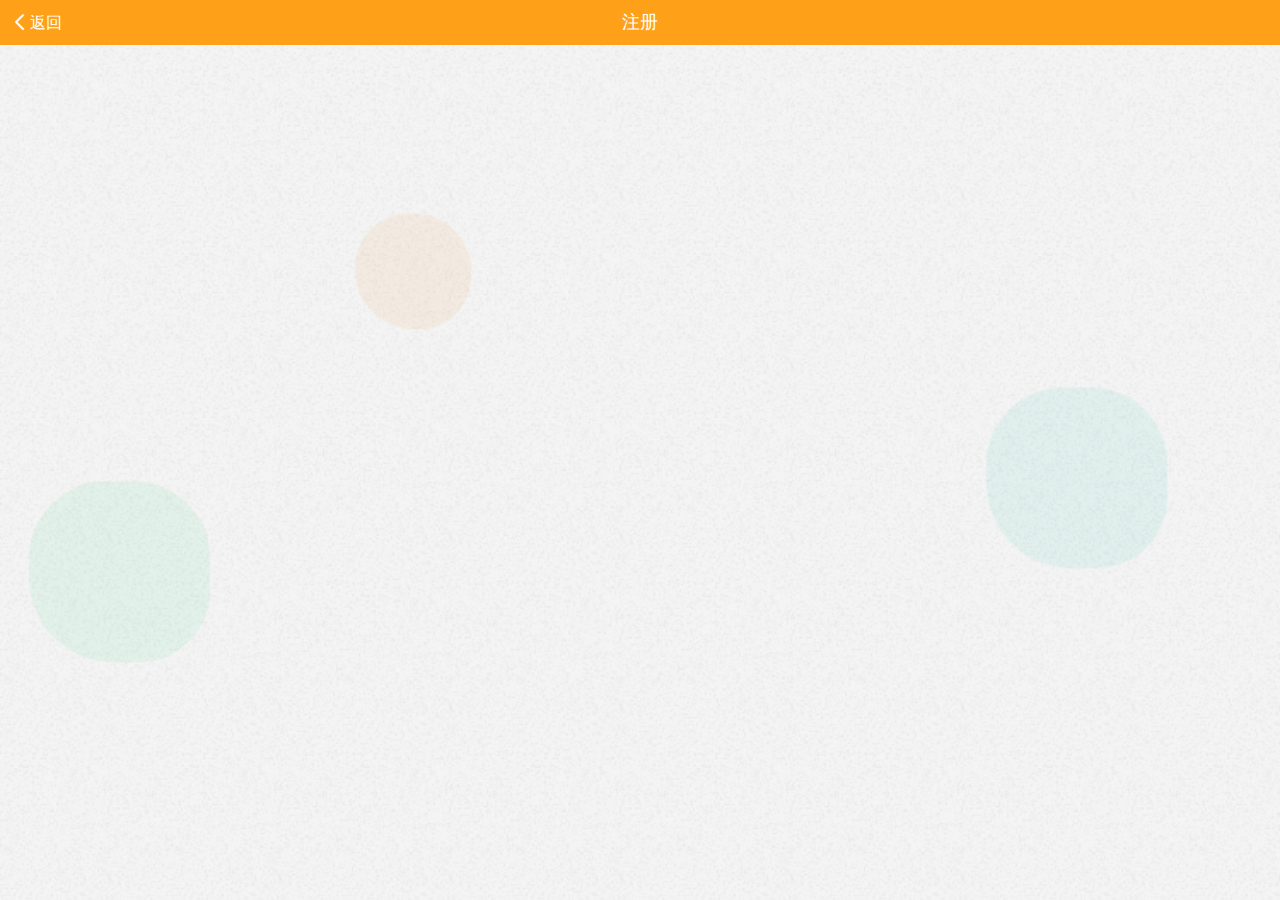
<file: html/reg_head.html>
<!DOCTYPE HTML>
<html>
	<head>
		<meta charset="utf-8">
		<meta name="viewport" content="maximum-scale=1.0,minimum-scale=1.0,user-scalable=0,width=device-width,initial-scale=1.0"/>
		<meta name="format-detection" content="telephone=no,email=no,date=no,address=no">
		<title></title>
		<link rel="stylesheet" type="text/css" href="../css/aui.css" />
		<link rel="stylesheet" type="text/css" href="../css/common.css" />
		<style type="text/css">
			body {
				background: url(../image/ucenter_bg.png) no-repeat left top;
				background-size: cover;
				-webkit-background-size: cover;
			}
			#aui-header,.aui-bar,.aui-bar-nav {
				background: rgba(255,152,0,0.9)!important;
			}
		</style>
	</head>
	<body>
		<header class="aui-bar aui-bar-nav" id='aui-header'>
			<a class="aui-pull-left" tapmode onclick="api.closeWin();"> <span class="aui-iconfont aui-icon-left"></span>返回 </a>
			<div class="aui-title">
				注册
			</div>
		</header>
	</body>
	<script type="text/javascript" src="../script/api.js"></script>
	<script type="text/javascript" src="../script/zepto.min.js"></script>
	<script type="text/javascript">
		apiready = function() {
			api.parseTapmode();
			var header = $api.byId('aui-header');
	        $api.fixStatusBar(header); 
	        var headerPos = $api.offset(header);
        		var body_h = $api.offset($api.dom('body')).h;
	        api.openFrame({
	            name: 'reg_body',
	            url: './reg_body.html',
	            rect: {
	                x: 0,
	                y: headerPos.h,
	                w: 'auto',
	                h: 'auto'
	            }
	        });
		}
	</script>
</html>
</file>
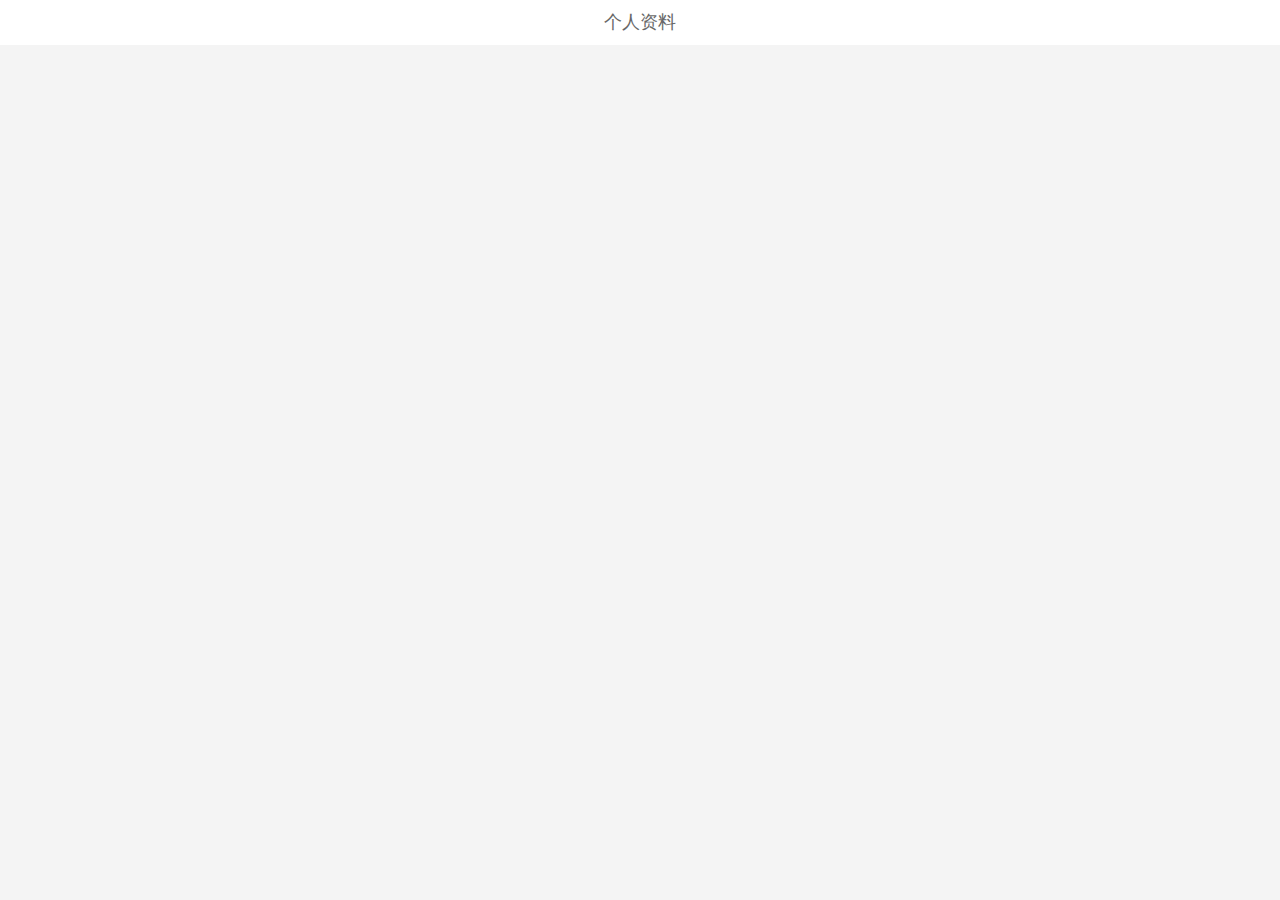
<file: html/setting.html>
<!DOCTYPE HTML>
<html>
	<head>
		<meta charset="utf-8">
		<meta name="viewport" content="maximum-scale=1.0,minimum-scale=1.0,user-scalable=0,width=device-width,initial-scale=1.0"/>
		<meta name="format-detection" content="telephone=no,email=no,date=no,address=no">
		<title></title>
		<link rel="stylesheet" type="text/css" href="../css/aui.css" />
		<link rel="stylesheet" type="text/css" href="../css/common.css" />
		<style type="text/css">
		.aui-bar-nav {text-align: center;color:#686868 ;background-color:white;}
		</style>
	</head>
	<body>
		<header class="aui-bar aui-bar-nav aui-bar-warning" id='aui-header'>
			<a class="aui-pull-left " tapmode onclick="api.closeWin();"> <span class="aui-iconfont aui-icon-left"></span>返回 </a>
			<div class="aui-title">
				个人资料
			</div>
		</header>
	</body>
	<script type="text/javascript" src="../script/api.js"></script>
	<script type="text/javascript" src="../script/zepto.min.js"></script>
	<script type="text/javascript" src="../script/setting.js"></script>
	<script type="text/javascript">
	apiready = function() {
			api.parseTapmode();
			var header = $api.byId('aui-header');
	        $api.fixStatusBar(header); 
	        var headerPos = $api.offset(header);
        		var body_h = $api.offset($api.dom('body')).h;
	        api.openFrame({
	            name: 'setting-con',
	            url: 'setting-con.html',
	            rect: {
	                x: 0,
	                y: headerPos.h,
	                w: 'auto',
	                h: 'auto'
	            }
	        });
		}
	
	</script>
</html>
</file>
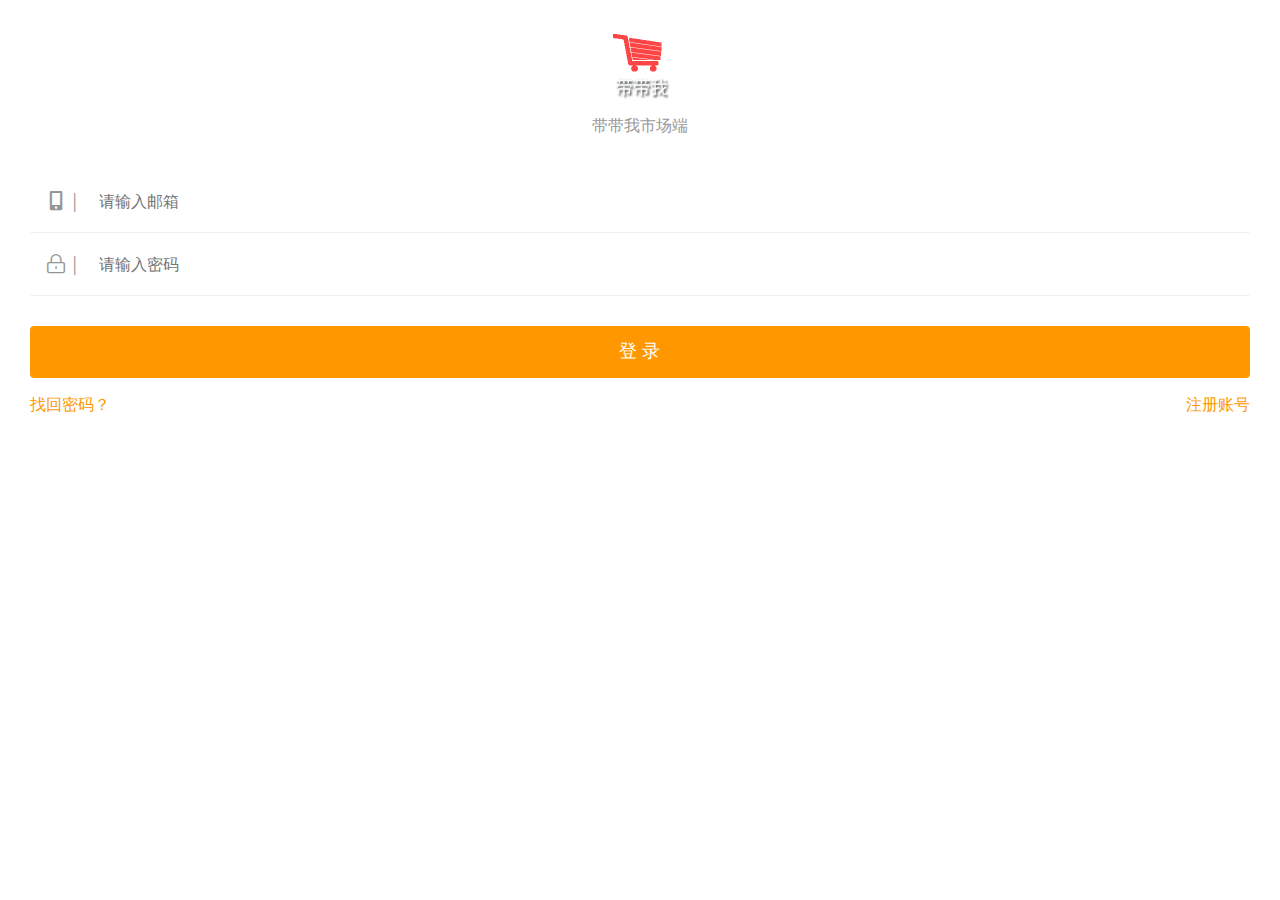
<file: html/user_login_body.html>
<!DOCTYPE HTML> 
<html>
	<head>
		<meta charset="utf-8">
		<meta name="viewport" content="maximum-scale=1.0,minimum-scale=1.0,user-scalable=0,width=device-width,initial-scale=1.0"/>
		<meta name="format-detection" content="telephone=no,email=no,date=no,address=no">
		<title></title>
		<link rel="stylesheet" type="text/css" href="../css/aui.css" />
		<link rel="stylesheet" type="text/css" href="../css/common.css" />
		<style type="text/css">
			html, body {
				background: rgba(0,0,0,0);
			}
			body {
			}
			.top-area {
			}
			.logo {
				height: 170px;
				display: -webkit-box;
				-webkit-box-orient: horizontal;
				-webkit-box-pack: center;
				-webkit-box-align: center;
				display: box;
				box-orient: horizontal;
				box-pack: center;
				box-align: center;
			}
			.login-area {
				text-align: center;
			}
			.login-area img {
				width: 75px;
				height: 75px;
				border-radius: 8px;
				-webkit-border-radius: 8px;
			}
			.login-area p {
				padding: 5px 0 0 0;
				font-size: 16px;
				color: #999;
			}
			.form {
				padding: 0 30px;
			}
			.form-row {
				display: -webkit-box;
				display: -webkit-flex;
				display: flex;
				-webkit-box-orient: horizontal;
				-webkit-flex-flow: row;
				flex-flow: row;
				width: 100%;
				padding: 15px;
				position: relative;
			}
			.form-row:after {
				content: "";
				position: absolute;
				bottom: 0px;
				left: 0px;
				right: 0px;
				border-bottom: 1px solid #e0e0e0;
				-webkit-transform: scaleY(.5);
				-webkit-transform-origin: 0 0;
			}
			.form-row span {
				display: block;
				width: 50px;
				color: #959595;
			}
			.form-row span {
				font-size: 22px;
			}
			.form-row .input-box {
				-webkit-box-flex: 1;
				-webkit-flex: 1;
				flex: 1;
				padding-top: 2px;
			}
			.form-row .input-box input {
				background: rgba(0,0,0,0);
				border: none;
				outline: none;
				color: #999;
				padding: 4px;
				margin: 0;
			}
			.form-btn {
				padding: 30px 30px 15px 30px;
			}
			.aui-btn-ff9800 {
				background: #FF9800 !important;
				color: #fff !important;
				border: none;
				outline: none;
			}
			.form-btn button:active {
				background: rgba(255,152,0,0.8) !important;
			}
			.form-o {
				padding: 0 30px;
			}
			.form-o span {
				float: left;
				color: #FF9800;
			}
			.form-o span:last-child {
				float: right;
			}
			.form-otherlogin {
				clear: both;
				padding: 0 30px;
				height: 150px;
			}
			.sdk-list {
				display: -webkit-box;
				display: -webkit-flex;
				display: flex;
				-webkit-box-orient: horizontal;
				-webkit-flex-flow: row;
				flex-flow: row;
			}
			.sdk-list  p {
				-webkit-box-flex: 1;
				-webkit-flex: 1;
				flex: 1;
			}
			.sdk-list p span i {
				font-size: 50px;
			}
			.sdk-list p:nth-child(2) {
				display: -webkit-box;
				-webkit-box-orient: horizontal;
				-webkit-box-pack: center;
				display: box;
				box-orient: horizontal;
				box-pack: center;
			}
			.float-left {
				float: left;
			}
			.float-right {
				float: right;
			}
			.sdk-txt {
				color: #a6b5c0;
				text-align: center;
				padding: 5px 0 5px 0;
			}
		</style>
	</head>
	<body>
		<div class="top-area">
			<div class="logo">
				<div class="login-area">
					<img src="../image/login.png" alt="" title="" />
					<p>
						带带我市场端
					</p>
				</div>
			</div>
			<div class="form">
				<div class="form-area">
					<div class="form-row">
						<span class="aui-iconfont aui-icon-mobilefill">&nbsp;|</span>
						<div class="input-box">
							<input type="text" id="email" name="phone" value="" placeholder="请输入邮箱" />
						</div>
					</div>
					<div class="form-row">
						<span class="aui-iconfont aui-icon-lock">&nbsp;|</span>
						<div class="input-box">
							<input type="password" id="password" name="phone" value="" placeholder="请输入密码" />
						</div>
					</div>
				</div>
			</div>
			<div class="form-btn">
				<button class="aui-btn aui-btn-ff9800 aui-btn-block" id="login-btn" tapmode onclick="ensure()">
					登 录
				</button>
			</div>
		 	<div class="form-o">			 				
				<span tapmode  onclick="zhmm();">找回密码？</span>
				<span tapmode onclick="openWinto();">注册账号</span>			
			</div> 			
		</div>
	
	</body>
	<script type="text/javascript" src="../script/api.js"></script>
	<script type="text/javascript" src="../script/common.js"></script>
	<script type="text/javascript" src="../script/zepto.min.js"></script>
	<script type="text/javascript" src="../script/userLogin.js"></script>
	<script type="text/javascript">
		login = function() {
			$api.setStorage('user', '1');
		}
		function openWinto() {
			api.openWin({
				name : 'reg_head',
				url : './reg_head.html'
			});
		}

		function zhmm() {
			api.openWin({
				name : 'findpassword_head',
				url : './findpassword_head.html'
			});
		}

		//		Ze
		login = function() {
			$api.setStorage('user', '1');
		}
		

		function user_zhmm() {
			api.openWin({
				name : 'user_login_zhmm',
				url : './user_login_zhmm.html'
			});
		}

		Zepto(function($) {
			var bodyH = $("body").height();
			$(".top-area").css("height", (bodyH - 150) + "px");
			$("#login-btn").on("tap", function() {
				//点击登录codding...
				//				H.$setPrefs(function(ret, err) {
				//					H.$execScript('index', 'launch', 'closeFrame();');
				//					H.$closeCurrentToWin("index");
				//				}, 'user_info', {
				//					name : '点点多',
				//					id : 1
				//				});
			});
		});
		apiready = function() {
			api.parseTapmode();
		};
	</script>
</html>
</file>
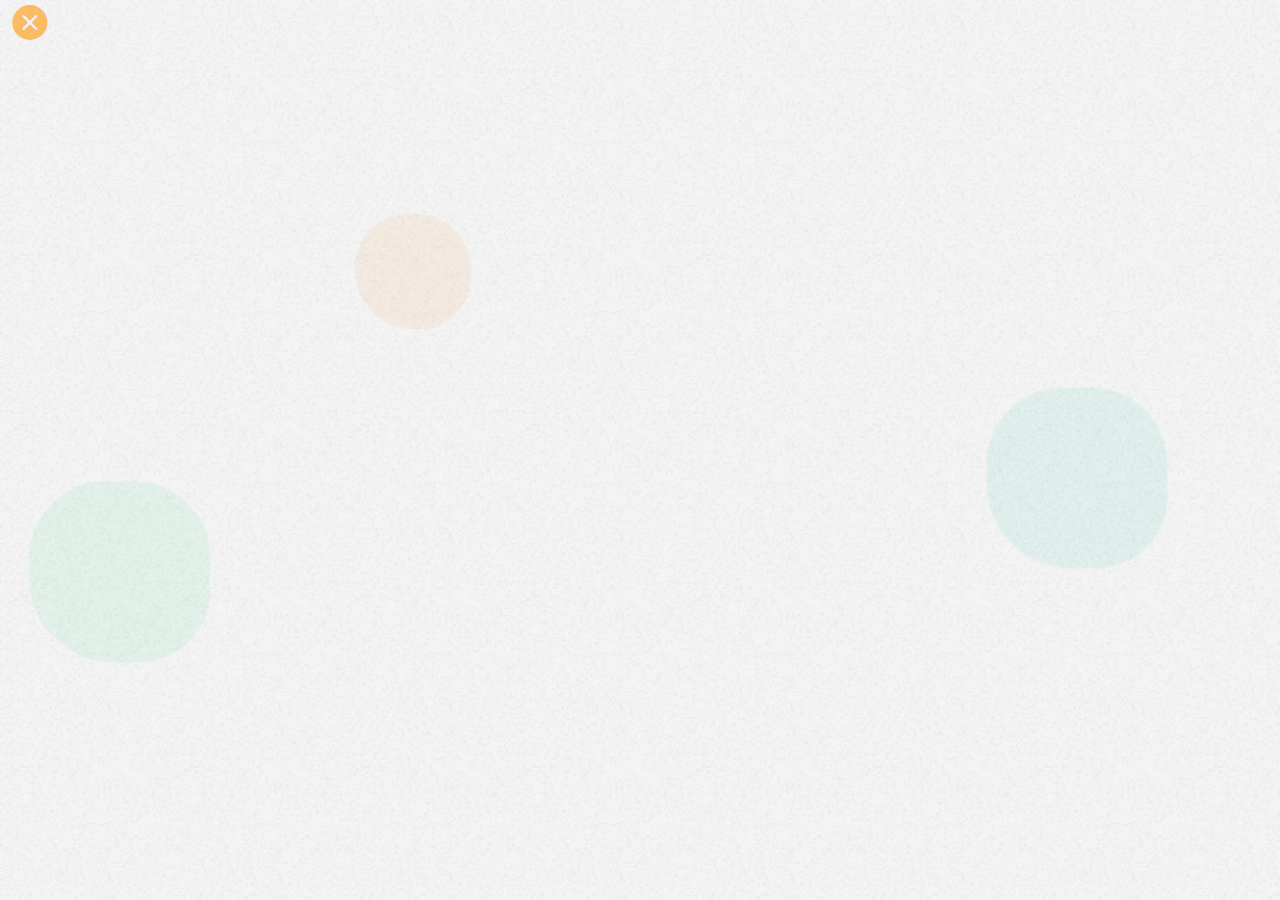
<file: html/user_login_frm.html>
<!DOCTYPE HTML>
<html>
	<head>
		<meta charset="utf-8">
		<meta name="viewport" content="maximum-scale=1.0,minimum-scale=1.0,user-scalable=0,width=device-width,initial-scale=1.0"/>
		<meta name="format-detection" content="telephone=no,email=no,date=no,address=no">
		<title></title>
		<link rel="stylesheet" type="text/css" href="../css/aui.css" />
		<link rel="stylesheet" type="text/css" href="../css/common.css" />
		<style type="text/css">
			body {
				background: url(../image/ucenter_bg.png) no-repeat left top;
				background-size: cover;
				-webkit-background-size: cover;
			}
			#aui-header,.aui-bar,.aui-bar-nav {
				background: rgba(255,152,0,0.0)!important;
				color:#FF9800;
			}
		</style>
	</head>
	<body>
		<header id='aui-header'></header>
		<header class="aui-bar aui-bar-nav" id="aui-header">
			<a class="aui-pull-left"> 
				<span class="aui-iconfont aui-icon-roundclosefill" style="color:rgba(255,152,0,0.6)!important; font-size: 40px;"  tapmode onclick="api.closeWin();"></span> </a>
			<div class="aui-title">
				 
			</div>
		</header>
	</body>
	<script type="text/javascript" src="../script/api.js"></script>
	<script type="text/javascript" src="../script/zepto.min.js"></script>
	<script type="text/javascript">
		apiready = function() {
			api.parseTapmode();
			var header = $api.byId('aui-header');
	        $api.fixStatusBar(header); 
	        api.openFrame({
	            name: 'user_login_body',
	            url: 'user_login_body.html',
	            rect: {
	                x: 0,
	                y: 40,
	                w: 'auto',
	                h: 'auto'
	            }
	        });
		}
	</script>
</html>
</file>
<file: css/api.css>
html{
	font-family: sans-serif;
}
html,body,header,section,footer,div,ul,ol,li,img,a,span,em,del,legend,center,strong,var,fieldset,form,label,dl,dt,dd,cite,input,hr,time,mark,code,figcaption,figure,textarea,h1,h2,h3,h4,h5,h6,p{
	margin:0;
	border:0;
	padding:0;
	font-style:normal;
}
html,body {
	-webkit-touch-callout:none;
	-webkit-text-size-adjust:none;
	-webkit-tap-highlight-color:rgba(0, 0, 0, 0);
	-webkit-user-select:none;
	background-color: #fff;
}
nav,article,aside,details,main,header,footer,section,fieldset,figcaption,figure{
	display: block;
}
img,a,button,em,del,strong,var,label,cite,small,time,mark,code,textarea{
	display:inline-block;
}
header,section,footer {
	position:relative;
}
ol,ul{
	list-style:none;
}
input,button,textarea {
	border:0;
	margin:0;
	padding:0;
	font-size:1em;
	line-height:1em;
	/*-webkit-appearance:none;*/
	background-color:rgba(0, 0, 0, 0);
}
span{
	display:inline-block;
}
a:active, a:hover {
  outline: 0;
}
a, a:visited{
	text-decoration:none;
}

label, .wordWrap{
    word-wrap: break-word;
    word-break: break-all;
}
table {
  border-collapse: collapse;
  border-spacing: 0;
}
td,th {
  padding: 0;
}
.clearfix:after{
	content: ' ';
	display: block;
	clear: both;
	visibility:hidden;
	line-height: 0;
	height:0;
}
.loading_more{
	display: block;
	height: 1.5em;
	width: 100%;
}
.loading_more:before {
	display: inline-block; vertical-align: text-bottom;
	content: ' '; height: 16px; width: 16px; margin-right: 6px;
	background: url(../image/loading_more.gif) no-repeat center;
	-webkit-background-size: contain;
	background-size: contain;
} 
.loading_more:after {
	content: '加载更多';	
}
</file>
<file: css/style.css>
html,body {  font-size:14px; height:100%;  }
.hover{ opacity: .8; }

.flex-wrap{ display: -webkit-box;	display: -webkit-flex;	display: flex; }
.flex-con{     -webkit-box-flex: 1;     -webkit-flex: 1;    flex: 1;}
.flex-vertical{ -webkit-box-orient: vertical;-webkit-flex-flow: column;flex-flow: column;}

.border-t,
.border-b{ position:relative;  }
.border-t:before,
.border-b:after{content: '';  position: absolute;  left: 0;  top:0;  background: #ddd;   right:0;    height: 1px;     -webkit-transform: scaleY(0.5);  transform: scaleY(0.5); -webkit-transform-origin: 0 0;  transform-origin: 0 0; }
.border-b:after{ top:auto; bottom:0;  }

#wrap{ height: 100%; }
</file>
<file: css/aui.css>
/*
 * =========================================================================
 * APIClud - AUI UI 框架    流浪男  QQ：343757327  http://www.auicss.com
 * Verson 1.1.9
 * =========================================================================
 */
 /*初始化类*/
@charset "UTF-8";
@import url("aui-iconfont.css");
html{
	font-family: sans-serif;
}
html,body {
	-webkit-touch-callout:none;
	-webkit-text-size-adjust:none;
	-webkit-tap-highlight-color:rgba(0, 0, 0, 0);
	-webkit-user-select:none;
	width: 100%;
	height: 100%;
}
body {
	line-height: 1.5;
	font-size: 16px;
	color: #000;
	background-color: #f4f4f4;
	outline: 0;
}
html,body,header,section,footer,div,ul,ol,li,img,a,span,em,del,legend,center,strong,var,fieldset,form,label,dl,dt,dd,cite,input,hr,time,mark,code,figcaption,figure,textarea,h1,h2,h3,h4,h5,h6,p{
	margin:0;
	border:0;
	padding:0;
	font-style:normal;
}
ul, li {
	list-style: none;
}
b,strong {
	font-weight: 700;
}
pre {
	overflow: auto;
}
img {
	border: 0;
}
p {
	margin-top: 0;
	margin-bottom: 0;
	font-size: 14px;
	color: #8f8f94;
}
a {
	color: #0062cc;
	text-decoration: none;
	background-color: transparent;
}
a:hover {
	outline: 0;
}
textarea {
	overflow: hidden;
	resize: none;
}
button {
	overflow: visible;
}
button,select {
	text-transform: none;
}
button,input,optgroup,select,textarea {
	margin: 0;
	font: inherit;
	color: inherit;
}
hr {
	height: 0;
	-webkit-box-sizing: content-box;
	 -moz-box-sizing: content-box;
	      box-sizing: content-box;
}
pre {
	overflow: auto;
}
.aui-inline {
    display: inline-block;
    vertical-align: top;
}
.aui-block {
    display: block !important;
}
.aui-visibility {
    visibility: visible !important;
}
.aui-hidden {
    display: none !important;
}
/*自动隐藏文字*/
.aui-ellipsis-1 {
	padding-right: 15px;
	overflow: hidden;
	white-space: nowrap;
	text-overflow: ellipsis;
}
.aui-ellipsis-2 {
	display: -webkit-box;
	overflow: hidden;
	text-overflow: ellipsis;
	word-wrap: break-word;
	white-space: normal !important;
	-webkit-line-clamp: 2;
	-webkit-box-orient: vertical;
}
* {
	-webkit-box-sizing: border-box;
	      box-sizing: border-box;
	-webkit-user-select: none;
	-webkit-tap-highlight-color: transparent;
	-webkit-tap-highlight-color: transparent;
	outline: none;
}
/*水平线*/
.aui-line-x {
	width: 100%;
	position: relative;
	height: 1px;
}
.aui-line-x:after {
	border-bottom: 1px solid #e2e2e2;
	display: block;
	content: '';
	position: absolute;
	top: 0;
	right: 0;
	bottom: 0;
	left: 0;
	-webkit-transform-origin: 0 0;
	-webkit-transform: scale(1);
	pointer-events: none;
}
/*内边距*/
.aui-row-5 {
	margin-right: -5px;
	margin-left: -5px;
}
.aui-row-10 {
	margin-right: -10px;
	margin-left: -10px;
}
.aui-row-15 {
	margin-right: -15px;
	margin-left: -15px;
}
.aui-row-20 {
	margin-right: -20px;
	margin-left: -20px;
}
.aui-padded-0-5 {
	padding: 0 5px;
}
.aui-padded-0-10 {
	padding: 0 10px;
}
.aui-padded-0-15 {
	padding: 0 15px;
}
.aui-padded-0-20 {
	padding: 0 20px;
}
.aui-padded-5 {
	overflow: hidden;
	padding: 5px;
}
.aui-padded-10 {
	overflow: hidden;
	padding: 10px;
}
.aui-padded-15 {
	overflow: hidden;
	padding: 15px;
}
.aui-padded-20 {
	overflow: hidden;
	padding: 20px;
}
.aui-clearfix {
	clear: both;
}
.aui-clearfix:before {
	display: table;
	content: " ";
}
.aui-clearfix:after {
	clear: both;
}
/*文字对齐*/
.aui-text-left {
  text-align: left !important;
}
.aui-text-center {
  text-align: center !important;
}
.aui-text-justify {
  text-align: justify !important;
}
.aui-text-right {
  text-align: right !important;
}
/*文字、背景颜色*/
h1,h2,h3,h4,h5,h6 {
	font-size: 100%;
	font-weight: 400
}
h1 {
	font-size: 18px;
}

h2 {
	font-size: 17px;
}
h3 {
	font-size: 16px;
}
h4 {
	font-size: 16px;
}
h5 {
	font-size: 14px;
	font-weight: normal;
	color: #8f8f94;
}
h6 {
	font-size: 12px;
	font-weight: normal;
	color: #8f8f94;
}
h1 small,h2 small,h3 small,h4 small {
	font-weight: normal;
	line-height: 1;
	color: #777777;
}
h5 small,h6 small {
	font-weight: normal;
	line-height: 1;
	color: #8f8f94;
}
h1 small,h2 small,h3 small {
	font-size: 65%;
}
h4 small,h5 small,h6 small {
	font-size: 75%;
}
.aui-text-default {
	color: #666666 !important;
}
.aui-text-primary {
	color: #1abc9c !important;
}
.aui-text-success {
	color: #2ecc71 !important;
}
.aui-text-info {
	color: #3498db !important;
}
.aui-text-warning {
	color: #f1c40f !important;
}
.aui-text-danger {
	color: #e74c3c !important;
}
.aui-text-blue {
	color: #a1d4cf !important;
}
.aui-text-pink {
	color: #fbb8af !important;
}
.aui-bg-default {
	background-color: #f4f4f4 !important;
}
.aui-bg-primary {
	background-color: #1abc9c !important;
}
.aui-bg-success {
	background-color: #2ecc71 !important;
}
.aui-bg-info {
	background-color: #3498db !important;
}
.aui-bg-warning {
	background-color: #f1c40f !important;
}
.aui-bg-danger {
	background-color: #e74c3c !important;
}
.aui-bg-blue {
	background-color: #a1d4cf !important;
}
.aui-bg-pink {
	background-color: #fbb8af !important;
}
/*对齐,显示，隐藏等*/
.aui-pull-right {
	float: right !important;
}
.aui-pull-left {
	float: left !important;
}
.aui-hide {
	display: none !important;
}
.aui-show {
	display: block !important;
}
.aui-invisible {
	visibility: hidden;
}
.aui-inline {
	display: inline-block;
	vertical-align: top;
}
/*基本容器*/
.aui-content {
	-webkit-overflow-scrolling: touch;
	margin-bottom: 15px;
}
.aui-content-title {
	position: relative;
	overflow: hidden;
	margin: 0;
	white-space: nowrap;
	text-overflow: ellipsis;
	font-size: 14px;
	text-transform: uppercase;
	line-height: 1;
	color: #6d6d72;
	padding: 25px 15px 10px;
}
.aui-content-padded {
  	margin: 0 10px;
  	-webkit-overflow-scrolling: touch;
  	margin-bottom: 15px;
}
.aui-card {
    margin: 0 10px;
    margin-bottom: 15px;
    position: relative;
    background: #fff;
    border-radius: 6px;
}
.aui-card:after {
	display: block;
	content: '';
	position: absolute;
	top: 0;
	right: 0;
	bottom: 0;
	left: 0;
	-webkit-transform-origin: 0 0;
	-webkit-transform: scale(1);
	pointer-events: none;
	border: 1px solid #e2e2e2;
	border-radius: 6px;
	overflow: hidden;
}
.aui-card.aui-noborder:after {
	border: none;
	overflow: hidden;
}
.aui-card.aui-noborder .aui-list-view,
.aui-card.aui-noborder .aui-user-view {
	border-radius: 6px;
}
/*容器内列表相关处理*/
.aui-card .aui-form {
	background: none;
}
.aui-card .aui-list-view:after,
.aui-card .aui-list-view-cell:first-child:after,
.aui-card .aui-user-view-cell:first-child:after,
.aui-card .aui-input-row:first-child:after,
.aui-content-padded .aui-list-view:after,
.aui-content-padded .aui-user-view-cell:first-child:after{
	border-top: 0!important;
}
.aui-card .aui-list-view-cell:last-child:after,
.aui-card .aui-user-view-cell:last-child:after,
.aui-card .aui-btn-row:after,
.aui-card .aui-input-row:last-child:after,
.aui-content-padded .aui-list-view-cell:last-child:after,
.aui-content-padded .aui-user-view-cell:last-child:after {
	border-bottom: 0;
}
/*栅格类*/
.aui-col-xs-1,.aui-col-xs-2,.aui-col-xs-3,.aui-col-xs-4,.aui-col-xs-5,.aui-col-xs-6,.aui-col-xs-7,.aui-col-xs-8,.aui-col-xs-9,.aui-col-xs-10,.aui-col-xs-11,.aui-col-5 {
	position: relative;
	float: left;
}
.aui-col-xs-12 {
	width: 100%;
	position: relative;
}
.aui-col-xs-11 {
	width: 91.66666667%;
}
.aui-col-xs-10 {
	width: 83.33333333%;
}
.aui-col-xs-9 {
	width: 75%;
}
.aui-col-xs-8 {
	width: 66.66666667%;
}
.aui-col-xs-7 {
	width: 58.33333333%;
}
.aui-col-xs-6 {
	width: 50%;
}
.aui-col-xs-5 {
	width: 41.66666667%;
}
.aui-col-xs-4 {
	width: 33.33333333%;
}
.aui-col-xs-3 {
	width: 25%;
}
.aui-col-xs-2 {
	width: 16.66666667%;
}
.aui-col-xs-1 {
	width: 8.33333333%;
}
.aui-col-5 {
	width: 20%;
}
/*标签*/
.aui-label {
	display: table-cell;
	padding: .3em .35em .2em .35em;
	font-size: 12px;
	line-height: 1;
	color: #fff;
	text-align: center;
	white-space: nowrap;
	vertical-align: baseline;
	border-radius: .15em;
}
.aui-label-default {
	background-color: #f4f4f4;
	color: #8f8f94;
}
.aui-label-primary {
	background-color: #1abc9c;
}

.aui-label-success {
	background-color: #2ecc71;
}
.aui-label-info {
	background-color: #3498db;
}
.aui-label-warning {
	background-color: #f1c40f;
}
.aui-label-danger {
	background-color: #e74c3c;
}
.aui-label-blue {
	background-color: #a1d4cf;
}
.aui-label-pink {
	background-color: #fbb8af;
}
/*按钮样式*/
button, .aui-btn {
	position: relative;
	display: inline-block;
	padding: 6px 12px;
	margin-bottom: 0;
	font-size: 14px;
	font-weight: 400;
	line-height: 1.42857143;
	text-align: center;
	background-color: #ecf0f1;
	white-space: nowrap;
	vertical-align: middle;
	-ms-touch-action: manipulation;
	  touch-action: manipulation;
	cursor: pointer;
	-webkit-user-select: none;
	 -moz-user-select: none;
	  -ms-user-select: none;
	      user-select: none;
	border: 1px solid #ecf0f1;
	border-radius: 4px;
}
.aui-btn:active {
	color: #ffffff;
	background-color: #bdc3c7;
}
.aui-btn-default {
	color: #ffffff;
	background-color: #bdc3c7;
	border: 1px solid #bdc3c7;
}
.aui-btn-primary {
	color: #ffffff;
	background-color: #1abc9c;
	border: 1px solid #1abc9c;
}
.aui-btn-primary.active, .aui-btn-primary:active {
	color: #fff;
	background-color: #16a085;
	border: 1px solid #16a085;
}
.aui-btn-success {
	color: #ffffff;
	background-color: #2ecc71;
	border: 1px solid #2ecc71;
}
.aui-btn-success.active, .aui-btn-success:active {
	color: #fff;
	background-color: #27ae60;
	border: 1px solid #27ae60;
}
.aui-btn-info {
	color: #ffffff;
	background-color: #3498db;
	border: 1px solid #3498db;
}
.aui-btn-info.active, .aui-btn-info:active {
	color: #fff;
	background-color: #2980b9;
	border: 1px solid #2980b9;
}
.aui-btn-warning {
	color: #ffffff;
	background-color: #f1c40f;
	border: 1px solid #f1c40f;
}
.aui-btn-warning.active, .aui-btn-warning:active {
	color: #fff;
	background-color: #faa732;
	border: 1px solid #faa732;
}
.aui-btn-danger {
	color: #ffffff;
	background-color: #e74c3c;
	border: 1px solid #e74c3c;
}
.aui-btn-danger.active, .aui-btn-danger:active {
	color: #fff;
	background-color: #c0392b;
	border: 1px solid #c0392b;
}
.aui-btn-block {
	display: block;
	width: 100%;
	padding: 15px 0;
	margin-bottom: 0;
	font-size: 18px;
}
.aui-btn .aui-iconfont, .aui-btn-block .aui-iconfont {
	margin-right: 6px;
}
.aui-btn .aui-badge, .aui-btn-block .aui-badge {
	margin-left: 6px;
}
.aui-btn-outlined {
	background: transparent;
}
.aui-btn-default.aui-btn-outlined {
	color: #bdc3c7;
}
.aui-btn-primary.aui-btn-outlined {
	color: #16a085;
}
.aui-btn-success.aui-btn-outlined {
	color: #27ae60;
}
.aui-btn-info.aui-btn-outlined {
	color: #2980b9;
}
.aui-btn-warning.aui-btn-outlined {
	color: #faa732;
}
.aui-btn-danger.aui-btn-outlined {
	color: #c0392b;
}
.aui-btn-default.aui-btn-outlined:active {
	background: #bdc3c7;
	color: #ffffff;
}
.aui-btn-primary.aui-btn-outlined:active {
	background: #16a085;
	color: #ffffff;
}
.aui-btn-success.aui-btn-outlined:active {
	background: #27ae60;
	color: #ffffff;
}
.aui-btn-info.aui-btn-outlined:active {
	background: #2980b9;
	color: #ffffff;
}
.aui-btn-warning.aui-btn-outlined:active {
	background: #faa732;
	color: #ffffff;
}
.aui-btn-danger.aui-btn-outlined:active {
	background: #c0392b;
	color: #ffffff;
}
/*
*表单类\输入框\radio\checkbox
**/
textarea {
	width: 100%;
	-webkit-appearance: none;
	padding: 10px 15px;
	margin-bottom: 15px;
	line-height: 21px;
	-webkit-user-select: text;
	background-color: #fff;
	border: 1px solid rgba(0, 0, 0, .2);
	border-radius: 3px;
	outline: none;
}
select,
input[type="text"],
input[type="search"],
input[type="password"],
input[type="week"],
input[type="number"],
input[type="email"],
input[type="url"],
input[type="tel"],
input[type="color"],
input[type="datetime"],
input[type="datetime-local"],
input[type="date"],
input[type="month"],
input[type="time"] {
	width: 100%;
	-webkit-appearance: none;
	-webkit-user-select: text;
	padding: 10px 15px;
	margin-bottom: 15px;
	line-height: 21px;
	background-color: #fff;
	border: 1px solid rgba(0, 0, 0, .2);
	border-radius: 3px;
	outline: none;
}
.aui-form {
	position: relative;
	background: #ffffff;
}
.aui-input-row {
	position: relative;
    display: table;
    padding: 6px 0;
}
.aui-input-row:after {
	border-bottom: 1px solid #e2e2e2;
	display: block;
	content: '';
	position: absolute;
	top: 0;
	right: 0;
	bottom: 0;
	left: 0;
	-webkit-transform-origin: 0 0;
	-webkit-transform: scale(1);
	pointer-events: none;
}
.aui-input-row:first-child:after {
  	border-top: 1px solid #e2e2e2;
	display: block;
	content: '';
	position: absolute;
	top: 0;
	right: 0;
	bottom: 0;
	left: 0;
	-webkit-transform-origin: 0 0;
	-webkit-transform: scale(1);
	pointer-events: none;
}
.aui-input-row:last-child:after {
	border-bottom: 1px solid #e2e2e2;
}
.aui-input-row .aui-input-addon {
    font-size: 14px;
    font-weight: 400;
    line-height: 1;
    color: #333;
    text-align: center;
    display: table-cell;
    width: 1%;
    white-space: nowrap;
    vertical-align: middle;
    padding: 5px;
}
.aui-input-row .aui-input-addon.aui-iconfont {
	font-size: 18px;
}
.aui-input-row .aui-input {
    font-size: 14px;
    margin: 0;
    display: table-cell;
    position: relative;
    float: left;
    width: 100%;
    border:none;
    border-radius: 0;
}
.aui-btn-row {
	position: relative;
	text-align: center;
	padding: 15px;
}
.aui-btn-row:after {
	border-bottom: 1px solid #e2e2e2;
	display: block;
	content: '';
	position: absolute;
	top: 0;
	right: 0;
	bottom: 0;
	left: 0;
	-webkit-transform-origin: 0 0;
	-webkit-transform: scale(1);
	pointer-events: none;
}

/*单选、多选*/
.aui-radio {
	width: 26px;
	height: 26px;
	position: relative;
	margin: 8px 10px;
	background: #ffffff;
	border: solid 1px #dddddd;
	border-radius: 50%;
	display: table;
	float: left;
	-webkit-appearance: none;
			transition: background-color ease 0.0s;
}
.aui-radio:after {
	pointer-events: none;
}
.aui-radio-name {
	height: 26px;
	line-height: 26px;
	margin: 8px 10px 8px -5px;
	float: left;
}
.aui-radio:checked,
.aui-radio.aui-checked {
	background-color: #1abc9c;
	border: solid 1px #1abc9c;
	text-align: center;
}
.aui-radio:checked:before,
.aui-radio.aui-checked:before {
	position: absolute;
	left: 5px;
	top: 1px;
	font-size: 16px;
	display: table;
	font-family: "auiicon";
	content: "\e645";
	color: #ffffff;
}
.aui-radio:checked:after,
.aui-radio.aui-checked:after {
	position: absolute;
	left: 5px;
	top: 1px;
	font-size: 16px;
	display: table;
	font-family: "auiicon";
	content: "\e645";
	color: #ffffff;
	pointer-events: none;
}
.aui-radio:disabled,
.aui-radio.aui-disabled {
	background-color: #d9d9d9;
	border: solid 1px #d9d9d9;
}
.aui-radio:disabled:before,
.aui-radio.aui-disabled:before {
	position: absolute;
	left: 5px;
	top: 0px;
	display: table;
	font-family: "auiicon";
	content: "\e645";
	font-size: 16px;
	color: #ffffff;
}
.aui-radio:disabled:after,
.aui-radio.aui-disabled:after {
	position: absolute;
	left: 5px;
	top: 0px;
	display: table;
	font-family: "auiicon";
	content: "\e645";
	font-size: 16px;
	color: #ffffff;
}
.aui-radio.aui-radio-info:checked,
.aui-radio.aui-radio-info.aui-checked {
	background-color: #3498db;
	border: solid 1px #3498db;
}
.aui-radio.aui-radio-success:checked,
.aui-radio.aui-radio-success.aui-checked {
	background-color: #2ecc71;
	border: solid 1px #2ecc71;
}
.aui-radio.aui-radio-danger:checked,
.aui-radio.aui-radio-danger.aui-checked {
	background-color: #e74c3c;
	border: solid 1px #e74c3c;
}
.aui-radio.aui-radio-warning:checked,
.aui-radio.aui-radio-warning.aui-checked {
	background-color: #f1c40f;
	border: solid 1px #f1c40f;
}
.aui-checkbox {
	width: 26px;
	height: 26px;
	position: relative;
	margin: 8px 15px;
	background: #ffffff;
	border: solid 1px #dddddd;
	border-radius: 4px;
	display: table;
	float: left;
	-webkit-appearance: none;
			transition: background-color ease 0.1s;
}
.aui-checkbox:after {
	pointer-events: none;
}
.aui-checkbox-name {
	height: 26px;
	line-height: 26px;
	margin: 8px 10px 8px -5px;
	float: left;
}
.aui-checkbox:checked,
.aui-checkbox.aui-checked {
	background-color: #1abc9c;
	border: solid 1px #1abc9c;
	text-align: center;
}
.aui-checkbox:checked:before,
.aui-checkbox.aui-checked:before {
	position: absolute;
	left: 5px;
	top: 0px;
	font-size: 16px;
	display: inline-block;
	font-family: "auiicon";
	content: "\e645";
	color: #ffffff;
}
.aui-checkbox:checked:after,
.aui-checkbox.aui-checked:after {
	position: absolute;
	left: 5px;
	top: 0px;
	font-size: 16px;
	display: inline-block;
	font-family: "auiicon";
	content: "\e645";
	color: #ffffff;
	pointer-events: none;
}
.aui-checkbox:disabled,
.aui-checkbox.aui-disabled {
	background-color: #d9d9d9;
	border: solid 1px #d9d9d9;
}
.aui-checkbox:disabled:before,
.aui-checkbox.aui-disabled:before {
	position: absolute;
	left: 5px;
	top: 1px;
	display: inline-block;
	font-family: "auiicon";
	content: "\e645";
	font-size: 16px;
	color: #ffffff;
}
.aui-checkbox:disabled:after,
.aui-checkbox.aui-disabled:after {
	position: absolute;
	left: 5px;
	top: 1px;
	display: inline-block;
	font-family: "auiicon";
	content: "\e645";
	font-size: 16px;
	color: #ffffff;
}
.aui-checkbox.aui-checkbox-info:checked,
.aui-checkbox.aui-checkbox-info.aui-checked {
	background-color: #3498db;
	border: solid 1px #3498db;
}
.aui-checkbox.aui-checkbox-success:checked,
.aui-checkbox.aui-checkbox-success.aui-checked {
	background-color: #2ecc71;
	border: solid 1px #2ecc71;
}
.aui-checkbox.aui-checkbox-danger:checked,
.aui-checkbox.aui-checkbox-danger.aui-checked {
	background-color: #e74c3c;
	border: solid 1px #e74c3c;
}
.aui-checkbox.aui-checkbox-warning:checked,
.aui-checkbox.aui-checkbox-warning.aui-checked {
	background-color: #f1c40f;
	border: solid 1px #f1c40f;
}
/*列表*/
.aui-content > .aui-list-view:last-child {
  	margin-bottom: 15px;
}
.aui-list-view {
	position: relative;
	padding-left: 0;
	margin-top: 0;
	margin-bottom: 15px;
	list-style: none;
	background-color: #fff;
}
.aui-list-view:after {
  	border-top: 1px solid #e2e2e2;
	display: block;
	content: '';
	position: absolute;
	top: 0;
	right: 0;
	bottom: 0;
	left: 0;
	-webkit-transform-origin: 0 0;
	-webkit-transform: scale(1);
	pointer-events: none;
}
.aui-list-view-cell {
	position: relative;
	padding: 12px 15px;
	overflow: hidden;
	-webkit-transform-style: preserve-3d;
	      transform-style: preserve-3d;
	-webkit-touch-callout: none;
}
.aui-list-view-cell:after {
	border-bottom: 1px solid #e2e2e2;
	display: block;
	content: '';
	position: absolute;
	top: 0;
	right: 0;
	bottom: 0;
	left: 0;
	-webkit-transform-origin: 0 0;
	-webkit-transform: scale(1);
	pointer-events: none;
}

.aui-list-view-cell:last-child:after {
  	border-bottom: 1px solid #e2e2e2;
}
.aui-list-view-cell > a{
  	position: relative;
  	padding: inherit;
  	margin: -12px -15px;
  	display: block;
  	overflow: hidden;
  	color: inherit;
  	text-overflow: ellipsis;
  	white-space: nowrap;
}
.aui-list-view-cell > a:active{
	background: #f4f4f4;
}
.aui-list-view-cell > a.aui-active{
  	background-color: #eee;
}
.aui-list-view-cell > a.aui-ellipsis-1,
.aui-list-view-cell > a.aui-ellipsis-2  {
	padding-bottom: -4px;
	padding-right: 30px;
}
.aui-list-view-cell p {
  	margin-bottom: 0;
}

.aui-list-view.aui-in .aui-list-view-cell:last-child:after {
  	left:0;
}
.aui-list-view.aui-in .aui-list-view-cell:after {
	left: 15px;
}
.aui-list-view i.aui-iconfont {
    padding: 5px;
    border-radius: 4px;
    margin-right: 10px;
    color: #ffffff;
    font-size: 1.125em;
}
/*列表页角标靠右*/
.aui-list-view-cell > .aui-badge,
.aui-list-view-cell > a > .aui-badge {
	position: absolute;
	top: 50%;
	right: 15px;
	-webkit-transform: translateY(-50%);
	      transform: translateY(-50%);
}
.aui-list-view-cell > a.aui-arrow-right > .aui-badge,
.aui-list-view-cell > div.aui-arrow-right > .aui-badge {
	position: absolute;
	top: 50%;
	right: 30px;
	-webkit-transform: translateY(-50%);
	      transform: translateY(-50%);
}
/*带有箭头的列表*/
.aui-arrow-right:after {
	font-family: 'auiicon';
	font-size: inherit;
	line-height: 1;
	color: #bbbbbb;
	text-decoration: none;
	position: absolute;
	top: 50%;
	display: inline-block;
	-webkit-transform: translateY(-50%);
	      transform: translateY(-50%);
	-webkit-font-smoothing: antialiased;
}
.aui-arrow-right:after {
	font-family:"auiicon" !important;
	right: 15px;
	content: '\e6a3';
}
/*会员列表～通讯录～消息列表*/
.aui-user-view {
	position: relative;
	padding-left: 0;
	margin-top: 0;
	margin-bottom: 15px;
	list-style: none;
	background-color: #fff;
}
.aui-user-view:after {
  	border-top: 1px solid #e2e2e2;
	display: block;
	content: '';
	position: absolute;
	top: 0;
	right: 0;
	bottom: 0;
	left: 0;
	-webkit-transform-origin: 0 0;
	-webkit-transform: scale(1);
	pointer-events: none;
}
.aui-user-view-cell {
	position: relative;
	padding: 11px 15px;
	overflow: hidden;
}
.aui-user-view-cell:after {
	border-bottom: 1px solid #e2e2e2;
	display: block;
	content: '';
	position: absolute;
	top: 0;
	right: 0;
	bottom: 0;
	left: 0;
	-webkit-transform-origin: 0 0;
	-webkit-transform: scale(1);
	pointer-events: none;
}

.aui-user-view-cell:last-child:after {
  	border-bottom: 1px solid #e2e2e2;
}
.aui-user-view-cell:active {
	background: #f4f4f4;
}
.aui-user-view-cell > a {
  	position: relative;
  	padding: inherit;
  	margin: -11px -15px;
  	display: block;
  	overflow: hidden;
  	color: inherit;
  	text-overflow: ellipsis;
  	white-space: nowrap;
}
.aui-user-view-cell > a.aui-active {
  	background-color: #eee;
}
.aui-user-view-cell p {
	margin-top: 3px;
  	margin-bottom: 0;
  	font-size: 12px;
}
.aui-user-view-cell .aui-img,
.aui-user-view-cell .aui-img-body {
	overflow: hidden;
}
.aui-user-view-cell .aui-img-body span {
	color: #333333;
	margin-top: 2px;
	font-weight: 400;
	font-size: 16px;
	width: 100%;
}
.aui-user-view-cell .aui-img-body span > em {
	font-weight: 400;
	font-size: 12px;
	color: #8f8f94;
	float: right;
}
.aui-user-view-cell .aui-img-object {
	max-width: 48px !important;
	height: 48px !important;
	line-height: 48px !important;
	border-radius: 50%;
}
.aui-user-view-cell .aui-img-object.aui-pull-left {
	margin-right: 15px;
}
.aui-user-view-cell .aui-img-object.aui-pull-right {
	margin-left: 0px;
}
.aui-user-view-cell .aui-img-body.aui-arrow-right:after {
	font-family: 'auiicon';
	font-size: inherit;
	line-height: 1;
	color: #bbbbbb;
	text-decoration: none;
	position: absolute;
	top: 50%;
	display: table;
	font-size: 20px;
	right: 15px;
	content: '\e6a3';
}
.aui-user-view.aui-in .aui-user-view-cell:last-child:after {
  	left:0;
}
.aui-user-view.aui-in .aui-user-view-cell:after {
	left: 15px;
}
/*图文列表类*/
.aui-list-view .aui-img,
.aui-list-view .aui-img-body {
	overflow: hidden;
}
.aui-list-view .aui-img-object {
	max-width: 60px;
	height: 60px;
	line-height: 60px;
}
.aui-list-view .aui-img-object.aui-pull-left {
	margin-right: 15px;
}
.aui-list-view .aui-img-object.aui-pull-right {
	margin-left: 0px;
}
.aui-list-view.aui-grid-view {
	display: table;
	width: 100%;
	padding: 0 10px 10px 0;
	font-size: 0;
	white-space: normal;
}
.aui-list-view.aui-grid-view:after {
	border-top:0;
}
.aui-list-view.aui-grid-view .aui-list-view-cell {
	display: table-cell;
	padding: 10px 0 0 10px;
	text-align: center;
	vertical-align: middle;
	background: none;
}
.aui-list-view.aui-grid-view .aui-list-view-cell:after {
	border-bottom: 0;
}
.aui-list-view.aui-grid-view .aui-list-view-cell .aui-img-object {
	width: 100%;
	max-width: 100%;
	height: auto;
}
.aui-list-view.aui-grid-view .aui-list-view-cell .aui-img-body {
	font-size: 14px;
	padding: 5px 0;
}
.aui-list-view.aui-grid-view .aui-list-view-cell > a:active,
.aui-list-view.aui-grid-view .aui-list-view-cell:active {
	background: none;
}
.aui-list-view.aui-grid-view .aui-list-view-cell .aui-media-body {
	display: table-cell;
	width: 100%;
	height: 15px;
	margin-top: 8px;
	font-size: 15px;
	line-height: 15px;
	color: #333;
	text-overflow: ellipsis;
}
.aui-list-view.aui-grid-view .aui-list-view-cell:before,
.aui-list-view.aui-grid-view .aui-list-view-cell:after {
	border-top: 0;
}
.aui-thumb-view {
	overflow: hidden;
	padding: 10px 8px 5px 8px;
}
.aui-thumb-view .aui-list-view-cell {
	display: table-cell;
	padding: 0 2px 4px 2px;
	margin-right: 0px;
	margin-bottom: -4px;
	font-size: 17px;
	text-align: center;
	vertical-align: middle;
	background: none;
}
.aui-thumb-view .aui-list-view-cell .aui-img-object {
	width: 100%;
	max-width: 100%;
	height: auto;
}
.aui-thumb-view .aui-list-view-cell > a {
	margin: 0px 0 0 -8px;
}
.aui-thumb-view .aui-list-view-cell > a:active,
.aui-thumb-view .aui-list-view-cell:active {
	background: none;
}
.aui-thumb-view .aui-list-view-cell:before,
.aui-thumb-view .aui-list-view-cell:after {
	border-top: 0;
}
/*9宫格*/
.aui-grid-nine {
	overflow: auto;
	background: #ffffff;
	position: relative;
}
.aui-grid-nine:after {
	display: block;
	content: '';
	position: absolute;
	top: 0;
	right: 0;
	bottom: 0;
	left: 0;
	-webkit-transform-origin: 0 0;
	-webkit-transform: scale(1);
	pointer-events: none;
	border-top: 1px solid #e2e2e2;
	border-right: 1px solid #e2e2e2;
}
.aui-grid-nine li {
	float: left;
	position: relative;
	padding: 20px 10px;
}
.aui-grid-nine li:after {
	display: block;
	content: '';
	position: absolute;
	top: 0;
	right: 0;
	bottom: 0;
	left: 0;
	-webkit-transform-origin: 0 0;
	-webkit-transform: scale(1);
	border-left: 1px solid #e2e2e2;
	border-bottom: 1px solid #e2e2e2;

}
.aui-grid-nine li:nth-last-of-type(1),.aui-grid-nine li:nth-last-of-type(4),.aui-grid-nine li:nth-last-of-type(7){
	border-right: 0px;
}
.aui-grid-nine li .aui-iconfont {
	font-size: 26px;
	display: inline-block;
    text-indent: center;
    margin-bottom: 5px;
}
.aui-grid-nine li p {
	margin-bottom: 0;
}
.aui-grid-nine li:active {
	background: #f4f4f4;
}
/*16宫格*/
.aui-grid-sixteen {
	overflow: auto;
	background: #ffffff;
	position: relative;
}
.aui-grid-sixteen:after {
	display: block;
	content: '';
	position: absolute;
	top: 0;
	right: 0;
	bottom: 0;
	left: 0;
	-webkit-transform-origin: 0 0;
	-webkit-transform: scale(1);
	pointer-events: none;
	border-top: 1px solid #e2e2e2;
	border-right: 1px solid #e2e2e2;
}
.aui-grid-sixteen li {
	float: left;
	position: relative;
	padding: 15px 10px;
}
.aui-grid-sixteen li:after {
	display: block;
	content: '';
	position: absolute;
	top: 0;
	right: 0;
	bottom: 0;
	left: 0;
	-webkit-transform-origin: 0 0;
	-webkit-transform: scale(1);
	border-left: 1px solid #e2e2e2;
	border-bottom: 1px solid #e2e2e2;
}
.aui-grid-sixteen li:nth-last-of-type(1),.aui-grid-sixteen li:nth-last-of-type(5),.aui-grid-sixteen li:nth-last-of-type(9),.aui-grid-sixteen li:nth-last-of-type(13){
	border-right: 0px;
}
.aui-grid-sixteen li .aui-iconfont {
	font-size: 26px;
	display: inline-block;
    text-indent: center;
    margin-bottom: 5px;
}
.aui-grid-sixteen li p {
	margin-bottom: 0;
}
.aui-grid-sixteen li:active {
	background: #f4f4f4;
}
.aui-dot {

}
/*角标*/
.aui-badge {
	display: inline-block;
	padding: 3px 6px;
	font-size: 12px;
	line-height: 1;
	color: #333;
	background-color: #bdc3c7;
	border-radius: 100px;
}
.aui-badge-primary {
	color: #ffffff;
	background-color: #1abc9c;
}
.aui-badge-success {
	color: #ffffff;
	background-color: #2ecc71;
}
.aui-badge-info {
  color: #ffffff;
  background-color: #3498db;
}
.aui-badge-warning {
	color: #ffffff;
	background-color: #f1c40f;
}
.aui-badge-danger {
	color: #ffffff;
	background-color: #e74c3c;
}
/*导航栏*/
.aui-bar {
	position: relative;
	top: 0;
	right: 0;
	left: 0;
	z-index: 10;
	width: 100%;
	background-color: #3498db;
	color: #ffffff;
	display: table;
	min-height: 45px;
	line-height: 45px;
	font-size: 18px;
	text-align: center;
}
.aui-title {
	position: absolute;
	width: 100%;
	margin: 0 -10px;
	text-align: center;
	white-space: nowrap;
}
.aui-title a {
	color: inherit;
}
.aui-bar .aui-title {
	right: 80px;
	left: 80px;
	width: auto;
	margin: 0;
	overflow: hidden;
	text-overflow: ellipsis;
}
.aui-bar a {
	color: #ffffff;
}
.aui-bar-dark {
	background-color: #34495e;
}
.aui-bar-primary {
	background-color: #1abc9c;
}
.aui-bar-info {
	background-color: #3498db;
}
.aui-bar-danger {
	background-color: #e74c3c;
}
.aui-bar-success {
	background-color: #2ecc71;
}
.aui-bar-warning {
	background-color: #f1c40f;
}
.aui-bar .aui-iconfont {
	position: relative;
	z-index: 20;
	font-size: 20px;
	color: #ffffff;
	font-weight: 400;
	line-height: 45px;
}
.aui-bar .aui-pull-left {
	padding-left: 10px;
	font-size: 16px;
	font-weight: 400;
}
.aui-bar .aui-pull-right {
	padding-right: 10px;
	font-size: 16px;
	font-weight: 400;
}
.aui-bar .aui-btn {
	position: relative;
	z-index: 20;
	font-size: 16px;
	height: 45px;
	line-height: 45px;
	padding-top: 0;
	padding-bottom: 0;
	margin: 0;
	border-radius: 0;
	border: none;
}
.aui-bar .aui-btn:active {
	background: none;
	border: none;
}
.aui-bar .aui-btn .aui-iconfont {
	font-size: 22px;
	line-height: 45px;
	padding: 0;
	margin: 0;
	color: #ffffff;
}
.aui-bar-nav {
	top: 0;
}
/*底部切换栏*/
.aui-nav {
	position: fixed;
	right: 0;
	left: 0;
	bottom: 0;
	z-index: 10;
	width: 100%;
	height: 55px;
	background-color: #fff;
}
.aui-nav .aui-bar-tab {
	width: 100%;
	background-color: #fff;
	display: box;
	display: -webkit-box;
	box-sizing: border-box;
	font-size: 12px;
	height: 55px;
}
.aui-nav .aui-bar-tab li {
	position: relative;
	text-align: center;
	color: #666;
	width: 100%;
	box-flex: 1;
	-webkit-box-flex: 1;
	box-sizing: border-box;
}
.aui-nav .aui-bar-tab p {
	font-size: 12px;
	margin-bottom: 0;
}
.aui-nav .aui-bar-tab .aui-iconfont {
	font-size: 22px;
	color: #8f8f94;
	padding-top: 5px;
	height: 30px;
	line-height: 30px;
	display: inline-block;
}
.aui-nav .aui-bar-tab .active .aui-iconfont, .aui-nav .aui-bar-tab .active p {
	color: #16a085;
}
.aui-nav .aui-bar-tab .active-dark .aui-iconfont, .aui-nav .aui-bar-tab .active-dark p {
	color: #34495e;
}
.aui-nav .aui-bar-tab .active-primary .aui-iconfont, .aui-nav .aui-bar-tab .active-primary p {
	color: #1abc9c;
}
.aui-nav .aui-bar-tab .active-info .aui-iconfont, .aui-nav .aui-bar-tab .active-info p {
	color: #2980b9;
}
.aui-nav .aui-bar-tab .active-danger .aui-iconfont, .aui-nav .aui-bar-tab .active-danger p {
	color: #c0392b;
}
.aui-nav .aui-bar-tab .active-success .aui-iconfont, .aui-nav .aui-bar-tab .active-success p {
	color: #27ae60;
}
.aui-nav .aui-bar-tab .active-warning .aui-iconfont, .aui-nav .aui-bar-tab .active-warning p {
	color: #faa732;
}

/*数字加减类*/
.aui-counter-box {
	width: 100%;
	padding: 5px 0;
	line-height: 30px;
}
.aui-counter-list .aui-checkbox, .aui-counter-list .aui-radio {
	margin: 0;
	margin-top: 16px;
	margin-right: 15px;
}
.aui-counter {
	display: table;
}
.aui-counter-minus,
.aui-counter-plus,
input.aui-counter-input {
	display: table-cell;
	height: 30px;
	vertical-align: top;
	text-align: center;
	font-size: 14px;
	line-height: 28px;
	-webkit-appearance: none;
	border-radius: 0;
	margin:0;
}
.aui-counter-minus,
.aui-counter-plus {
	width: 28px;
	background-color: #ffffff;
	border: 1px solid #e6e4e3;
	color: #1abc9c;
}
.aui-counter.aui-success .aui-counter-minus,
.aui-counter.aui-success .aui-counter-plus {
	color: #2ecc71;
}
.aui-counter.aui-info .aui-counter-minus,
.aui-counter.aui-info .aui-counter-plus {
	color: #3498db;
}
.aui-counter.aui-warning .aui-counter-minus,
.aui-counter.aui-warning .aui-counter-plus {
	color: #f1c40f;
}
.aui-counter.aui-danger .aui-counter-minus,
.aui-counter.aui-danger .aui-counter-plus {
	color: #e74c3c;
}
.aui-counter-minus.aui-disabled,
.aui-counter-plus.aui-disabled {
	background-color: #e7e7e7;
	color: #999 !important;
}
.aui-counter-minus:before {
	font-family: "auiicon";
	font-style: normal;
	-webkit-font-smoothing: antialiased;
	-webkit-text-stroke-width: 0.2px;
	content: "\e768";
	font-size: 16px;
	line-height: 27px;
}
.aui-counter-plus:before {
	font-family: "auiicon";
	font-style: normal;
	-webkit-font-smoothing: antialiased;
	-webkit-text-stroke-width: 0.2px;
	content: "\e767";

	font-size: 16px;
	line-height: 27px;
}
input.aui-counter-input {
	width: 35px;
	border-style: solid none;
	border-width: 1px;
	border-color: #e6e4e3;
	color: #262626;
	background-color: #ffffff;
	text-align: center;
	padding: 0;
}

/*loading*/
.aui-loading {
	width: 48px;
	height: 48px;
	position: fixed;
	top: 50%;
	left: 50%;
	margin-left: -24px;
	margin-top: -48px;
	z-index: 9999;
	color: #ffffff;
	background-color: rgba(0,0,0,.6) !important;
	border-radius: 50%;
	text-align: center;
	line-height: 48px;
	font-size: 20px;
}
.aui-loading-1, .aui-loading-2 {
	width: 100%;
	height: 100%;
	border-radius: 50%;
	background-color: #67cf22;
	opacity: 1;
	position: absolute;
	top: 0;
	left: 0;
	-webkit-animation: bounce 2.0s infinite ease-in-out;
			animation: bounce 2.0s infinite ease-in-out;
}
.aui-loading-2 {
	background-color: #ffcc00;
	-webkit-animation-delay: -1.0s;
			animation-delay: -1.0s;
}
/*switch开关*/
.aui-switch-title {
	float: left;
	line-height: 26px;
}
.aui-switch {
	width: 46px;
	height: 26px;
	margin: 0 10px;
	position: relative;
	border: 1px solid #dddddd;
	background-color: #ffffff;
	box-shadow: #dfdfdf 0 0 0 0 inset;
	border-radius: 13px;
	background-clip: content-box;
	display: inline-block;
	-webkit-appearance: none;
	user-select: none;
	outline: none;
	transition: border cubic-bezier(0, 0, 0, 1) 0.2s,
				box-shadow cubic-bezier(0, 0, 0, 1) 0.2s;
}
.aui-switch:before {
	width: 24px;
	height: 24px;
	position: absolute;
	top: 0px;
	left: 0px;
	border-radius: 13px;
	background-color: #fff;
	box-shadow: 0 1px 3px rgba(0, 0, 0, 0.4);
	content: '';
	transition: left 0.2s;
}
.aui-switch:checked {
	border-color: #1abc9c;
	box-shadow: #1abc9c 0 0 0 26px inset;
	background-color: #1abc9c;
	transition: border ease 0.2s,
				box-shadow ease 0.2s,
				background-color ease 0.6s;
}
.aui-switch.aui-switch-info:checked {
	border-color: #3498db;
	box-shadow: #3498db 0 0 0 26px inset;
	background-color: #3498db;
}
.aui-switch.aui-switch-success:checked {
	border-color: #2ecc71;
	box-shadow: #2ecc71 0 0 0 26px inset;
	background-color: #2ecc71;
}
.aui-switch.aui-switch-danger:checked {
	border-color: #e74c3c;
	box-shadow: #e74c3c 0 0 0 26px inset;
	background-color: #e74c3c;
}
.aui-switch.aui-switch-warning:checked {
	border-color: #f1c40f;
	box-shadow: #f1c40f 0 0 0 26px inset;
	background-color: #f1c40f;
}
.aui-switch:checked:before {
	left: 20px;
	transition: left 0.2s;
}
/*聊天 会话*/
.aui-chat-receiver{
    clear:both;
}
.aui-chat-receiver p {
	font-size: 12px;
}
.aui-chat-receiver .aui-chat-receiver-avatar{
    float: left;
}
.aui-chat-receiver .aui-chat-receiver-avatar img {
    width: 50px;
    height: 50px;
    border-radius: 50%;
}
.aui-chat-receiver .aui-chat-receiver-cont{
    background: #ffffff;
    float: left;
    margin: 0 20px 10px 15px;
    padding: 10px;
    border-radius:7px;
    max-width: 60%;
    position: relative;
    min-height: 20px;
}
.aui-chat-receiver-cont .aui-chat-status {
	color: #666;
	background: #ffffff;
    position: absolute;
    right: -36px;
    top: 6px;
    font-size: 12px;
    width: 30px;
    height: 30px;
    text-align: center;
    line-height: 30px;
    border-radius: 15px;
}
.aui-chat-sender{
    clear:both;
}
.aui-chat-sender p {
	color: #fff;
	font-size: 12px;
}
.aui-chat-sender .aui-chat-sender-avatar{
    float: right;
}
.aui-chat-sender .aui-chat-sender-avatar img {
    width: 50px;
    height: 50px;
    border-radius: 50%;
}
.aui-chat-sender .aui-chat-sender-cont{
    float:right;
    background: #15b5e9;
    margin: 0 10px 10px 20px;
    padding: 10px;
    border-radius:7px;
    color: #ffffff;
    max-width: 60%;
    position: relative;
    min-height: 20px;
}
.aui-chat-sender-cont .aui-chat-status {
	color: #666;
	background: #ffffff;
    position: absolute;
    left: -36px;
    top: 6px;
    font-size: 12px;
    width: 30px;
    height: 30px;
    text-align: center;
    line-height: 30px;
    border-radius: 15px;
}
.aui-chat-left-triangle{
    height:0px;
    width:0px;
    border-width:8px;
    border-style:solid;
    border-color:transparent #ffffff transparent transparent;
    position: absolute;
    left:-16px;
    top:6px;
}
.aui-chat-right-triangle{
    height:0px;
    width:0px;
    border-width:8px;
    border-style:solid;
    border-color:transparent transparent transparent #15b5e9;
    position: absolute;
    right:-16px;
    top:6px;
}
.aui-chat-sender .aui-chat-sender-cont span,
.aui-chat-receiver .aui-chat-receiver-cont span{
    word-break:break-all;
}
.aui-chat-img img {
	width: 100%;
}
.aui-chat-status i.aui-chat-progress {
	color: #666;
	display: inline-block;
	-webkit-animation: rotate 1s infinite linear;
			animation: rotate 1s infinite linear;
}
/*tab切换类*/
.aui-tab {
	width: 100%;
	overflow: hidden;
}
.aui-tab-nav {
	width: 100%;
	display: box;
	display: -webkit-box;
	box-sizing: border-box;
	font-size: 16px;
	height: 45px;
	background-color: #fff;
	overflow: hidden;
}
.aui-tab-nav li {
	height: 45px;
	line-height: 45px;
	box-flex: 1;
	-webkit-box-flex: 1;
	box-sizing: border-box;
	text-align: center;
	color: #666;
	border-bottom: 2px solid transparent;
	width: 100%;
}
.aui-tab-nav li.active {
	color: #1abc9c;
	border-bottom: 2px #1abc9c solid;
	/*-webkit-animation: fadeIn .5s ease both;
            animation: fadeIn .5s ease both;*/
}
.aui-tab-nav.aui-tab-border {
	background-color: transparent;
	border: 1px solid;
	border-color: #1abc9c;
	border-radius: 3px;
}
.aui-tab-nav.aui-tab-border li {
	/*width: 1%;*/
	overflow: hidden;
	line-height: 43px;
	color: #1abc9c;
	background-color: #ffffff;
	border-color: #1abc9c;
	border-left: 1px solid;
}
.aui-tab-nav.aui-tab-border li:first-child {
	border-left: 0px;
}
.aui-tab-nav.aui-tab-border li.active {
	background-color: #1abc9c;
	color: #fff;
	/*-webkit-animation: fadeIn .5s ease both;
            animation: fadeIn .5s ease both;*/
}
.aui-tab-success .aui-tab-nav li.active {
	color: #2ecc71;
	border-bottom: 2px #2ecc71 solid;
}
.aui-tab-danger .aui-tab-nav li.active {
	color: #e74c3c;
	border-bottom: 2px #e74c3c solid;
}
.aui-tab-warning .aui-tab-nav li.active {
	color: #f1c40f;
	border-bottom: 2px #f1c40f solid;
}
.aui-tab-info .aui-tab-nav li.active {
	color: #3498db;
	border-bottom: 2px #3498db solid;
}
.aui-tab-dark .aui-tab-nav li.active {
	color: #34495e;
	border-bottom: 2px #34495e solid;
}

.aui-tab-success .aui-tab-nav.aui-tab-border,
.aui-tab-success .aui-tab-border li {
	border-color: #2ecc71;
	color: #2ecc71;
}
.aui-tab-success .aui-tab-border li.active {
	background-color: #2ecc71;
	color: #fff;
}
.aui-tab-info .aui-tab-nav.aui-tab-border,
.aui-tab-info .aui-tab-border li {
	border-color: #3498db;
	color: #3498db;
}
.aui-tab-info .aui-tab-border li.active {
	background-color: #3498db;
	color: #fff;
}
.aui-tab-danger .aui-tab-nav.aui-tab-border,
.aui-tab-danger .aui-tab-border li {
	border-color: #e74c3c;
	color: #e74c3c;
}
.aui-tab-danger .aui-tab-border li.active {
	background-color: #e74c3c;
	color: #fff;
}
.aui-tab-warning .aui-tab-nav.aui-tab-border,
.aui-tab-warning .aui-tab-border li {
	border-color: #f1c40f;
	color: #f1c40f;
}
.aui-tab-warning .aui-tab-border li.active {
	background-color: #f1c40f;
	color: #fff;
}
.aui-tab-dark .aui-tab-nav.aui-tab-border,
.aui-tab-dark .aui-tab-border li {
	border-color: #34495e;
	color: #34495e;
}
.aui-tab-dark .aui-tab-border li.active {
	background-color: #34495e;
	color: #fff;
}
/*
*进度条
*/
.aui-progress {
	height: 20px;
	border-radius: 4px;
	overflow: hidden;
	background-color: #f5f5f5;
}
.aui-progress-bar {
	float: left;
	width: 0;
	height: 100%;
	font-size: 12px;
	line-height: 20px;
	color: #fff;
	text-align: center;
	background-color: #3498db;
}
.aui-progress.sm,
.aui-progress-sm {
	height: 10px;
}
.aui-progress.sm,
.aui-progress-sm,
.aui-progress.sm .aui-progress-bar,
.aui-progress-sm .aui-progress-bar {
	border-radius: 1px;
}
.aui-progress.xs,
.aui-progress-xs {
	height: 7px;
}
.aui-progress.xs,
.aui-progress-xs,
.aui-progress.xs .progress-bar,
.aui-progress-xs .progress-bar {
	border-radius: 1px;
}
.aui-progress.xxs,
.aui-progress-xxs {
	height: 3px;
}
.aui-progress.xxs,
.aui-progress-xxs,
.aui-progress.xxs .progress-bar,
.aui-progress-xxs .progress-bar {
	border-radius: 1px;
}
.aui-progress-primary {
	background-color: #1abc9c;
}
.aui-progress-success {
	background-color: #2ecc71;
}
.aui-progress-info {
	background-color: #3498db;
}
.aui-progress-warning {
	background-color: #f1c40f;
}
.aui-progress-danger {
	background-color: #e74c3c;
}
.aui-timeline {
    position: relative;
    padding: 0;
    list-style: none;
}
.aui-timeline:before {
    content: '';
    position: absolute;
    top: 0px;
    bottom: 0;
    width: 2px;
    background: #ddd;
    left: 32px;
    margin: 0;
    border-radius: 2px;
}
.aui-timeline > li {
    position: relative;
    margin-bottom: 15px;
}
.aui-timeline > li:before,
.aui-timeline > li:after {
    content: " ";
    display: table;
}
.aui-timeline > li:after {
    clear: both;
}
.aui-timeline > li > .aui-timeline-item {
    margin-top: 0px;
    background: #fff;
    color: #444;
    margin-left: 60px;
    padding: 0;
    position: relative;
}
.aui-timeline > li > .aui-timeline-item:after {
    border-radius: 6px;
    border: 1px solid #e2e2e2;
    display: block;
    content: '';
    position: absolute;
    top: 0;
    right: 0;
    bottom: 0;
    left: 0;
    -webkit-transform-origin: 0 0;
    -webkit-transform: scale(1);
    pointer-events: none;
}

.aui-timeline > li > .aui-timeline-item > .aui-timeline-time {
    color: #999;
    float: right;
    padding: 10px;
    font-size: 12px;
}
.aui-timeline > li > .aui-timeline-item > .aui-timeline-header {
    margin: 0;
    color: #555;
    padding: 10px;
    font-size: 0.875em;
    position: relative;
}
.aui-timeline > li > .aui-timeline-item > .aui-timeline-header:after {
    border-bottom: 1px solid #ddd;
    display: block;
    content: '';
    position: absolute;
    top: 0;
    right: 0;
    bottom: 0;
    left: 0;
    -webkit-transform-origin: 0 0;
    -webkit-transform: scale(1);
    pointer-events: none;
}
.aui-timeline > li > .aui-timeline-item > .aui-timeline-body,
.aui-timeline > li > .aui-timeline-item > .aui-timeline-footer {
    padding: 10px;
    font-size: 0.875em;
}
.aui-timeline > li > .aui-timeline-item > .aui-timeline-footer {
    background-color: #f4f4f4;
}
.aui-timeline > li.aui-time-label > span {
    padding: 5px;
    display: inline-block;
    background-color: #d2d6de;
    border-radius: 4px;
    color: #ffffff;
}
.aui-timeline > li > .aui-time-label {
    width: 50px;
    height: 30px;
    font-size: 0.75em;
    line-height: 30px;
    position: absolute;
    color: #ffffff;
    background: #d2d6de;
    text-align: center;
    left: 8px;
    top: 0;
    border-radius: 4px;
}
.aui-timeline > li > .aui-iconfont {
    width: 30px;
    height: 30px;
    font-size: 15px;
    line-height: 30px;
    position: absolute;
    color: #ffffff;
    background: #d2d6de;
    border-radius: 50%;
    text-align: center;
    left: 18px;
    top: 0;
}
@media only screen and (-webkit-min-device-pixel-ratio: 1.5) {
    .aui-timeline > li > .aui-timeline-item:after,
    .aui-timeline > li > .aui-timeline-item > .aui-timeline-header:after {
        right: -100%;
        bottom: -100%;
        -webkit-transform: scale(0.5);
    }
}
/*滑块*/
.aui-range {
    position: relative;
}
.aui-range input[type='range']{
    width: 100%;
    height: 4px;
    margin: 18px 0;
    border: 0;
    border-radius: 2px;
    background-color: #e2e2e2;
    position: relative;
    -webkit-appearance: none !important;
}
.aui-range input[type='range']::-webkit-slider-thumb {
    width: 28px;
    height: 28px;
    border-radius: 50%;
    border-color: #1abc9c;
    background-color: #1abc9c;
    -webkit-appearance: none !important;
}
.aui-range input[type='range'].aui-range-info::-webkit-slider-thumb{
    background-color: #3498db;
    border-color: #3498db;
}
.aui-range input[type='range'].aui-range-warning::-webkit-slider-thumb{
    background-color: #f1c40f;
    border-color: #f1c40f;
}
.aui-range input[type='range'].aui-range-danger::-webkit-slider-thumb{
    background-color: #e74c3c;
    border-color: #e74c3c;
}
.aui-range input[type='range'].aui-range-primary::-webkit-slider-thumb{
    background-color: #1abc9c;
    border-color: #1abc9c;
}
.aui-range .aui-range-tip {
    font-size: 20px;
    position: absolute;
    z-index: 999;
    top: -30px;
    width: 48px;
    height: 30px;
    line-height: 30px;
    text-align: center;
    color: #666666;
    border: 1px solid #dddddd;
    border-radius: 6px;
    background-color: #ffffff;
}
.aui-input-row .aui-range input[type='range'] {
	width: 90%;
	margin-left: 5%;
}
/*
*瀑布流样式
*/
.aui-waterfall{
    width: 100%;
    position:relative;
}
.aui-waterfall li{
    width:100%;
    position: relative;
    display: inline-block;
    margin-bottom: 10px;
    -webkit-column-break-inside:avoid;
}
.aui-waterfall li:after {
	display: block;
	content: '';
	position: absolute;
	top: 0;
	right: 0;
	bottom: 0;
	left: 0;
	-webkit-transform-origin: 0 0;
	-webkit-transform: scale(1);
	pointer-events: none;
	border: 1px solid #e2e2e2;
}
.aui-waterfall .aui-waterfall-header img{
    width: 100%;
    margin: 0;
    display: block;
}
.aui-waterfall .aui-waterfall-body {
    background: #ffffff;
    color: #666;
    padding: 10px;
    font-size: 0.8em;
}
.aui-waterfall .aui-waterfall-footer {
    background: #f4f4f4;
    padding: 10px;
    font-size: 0.75em;
    color: #666;
}

/*搜索条*/
.aui-searchbar-wrap {
    display: -webkit-box;
    -webkit-box-pack: center;
    -webkit-box-align: center;
    background-color: #ebeced;
    height: 50px;
}
.aui-searchbar-wrap.focus {
    -webkit-box-pack: start;
}
.aui-searchbar {
    margin: 0 10px;
    background: #ffffff;
    border-radius: 5px;
    height: 32px;
    line-height: 32px;
    color: #e2e2e2;
    font-size: 14px;
	width: 100%;
    position: relative;
    padding-left: 4px;
    -webkit-box-flex: 1;
    display: -webkit-box;
    -webkit-box-pack: center;
    -webkit-box-align: center;
}
.aui-searchbar input {
    color: #333333;
    width: 100%;
    padding: 5px 0;
    border: 0;
    -webkit-appearance: none;
}
.aui-searchbar .aui-icon-search {
    line-height: 30px;
    margin-right: 5px;
}
.aui-searchbar-wrap .aui-searchbar-input,
.aui-searchbar-wrap .aui-searchbar-cancel,
.aui-searchbar-wrap .aui-icon-roundclosefill {
    display: none;
}
.aui-searchbar-input {
    -webkit-box-flex: 1;
}
.aui-searchbar-wrap .aui-searchbar-cancel {
    font-size: 16px;
    padding: 5px 15px 5px 0;
}
.aui-searchbar-wrap.focus .aui-searchbar-input,
.aui-searchbar-wrap.focus .aui-searchbar-cancel,
.aui-searchbar-wrap.focus .aui-icon-roundclosefill{
    display: block;
}
.aui-searchbar-wrap.focus .aui-searchbar-text {
    display: none;
}
.aui-searchbar-wrap .aui-icon-roundclosefill {
	margin-right: 5px;
	font-size: 20px;
}
/*信息提示条*/
.aui-tips {
    width: 100%;
    position: relative;
    z-index: 99;
    overflow: hidden;
    -webkit-box-sizing: border-box;
    box-sizing: border-box;
}
.aui-tips-content {
    line-height: 45px;
    height: 45px;
    padding-left: 10px;
    padding-right: 30px;
    width: 100%;
    overflow: hidden;
    background-color: rgba(0,0,0,.8);
    color: #fff;
}
.aui-tips-content i {
    display: inline-block;
    width: 30px;
    height: 45px;
    vertical-align: top;
}
.aui-tips-content i:before {
    font-size: 22px;
    line-height: 45px;
    display: block;
    color: #ffffff;
}
.aui-tips-content .aui-icon-roundclosefill {
    position: absolute;
    right: 5px;
    top: 0;
}
.aui-tips-warning .aui-tips-content {
    background-color: rgba(255,242,183,.9);
    color: #000;
}
.aui-tips-warning i:before {
    color: #f76249;
}
.aui-tips-info .aui-tips-content {
    background-color: rgba(52,152,219,.9);
    color: #fff;
}
.aui-tips-success .aui-tips-content {
    background-color: rgba(46,204,113,.9);
    color: #fff;
}
.aui-tips-danger .aui-tips-content {
    background-color: rgba(231,76,60,.9);
    color: #fff;
}
.aui-tips-primary .aui-tips-content {
    background-color: rgba(26,188,156,.9);
    color: #fff;
}
.aui-tips-info i:before,
.aui-tips-success i:before,
.aui-tips-danger i:before,
.aui-tips-primary i:before {
    color: #fff;
}
.aui-tips-primary .aui-arrow-right:after,
.aui-tips-info .aui-arrow-right:after,
.aui-tips-success .aui-arrow-right:after,
.aui-tips-danger .aui-arrow-right:after {
	color: #ffffff;
}
/*新增警告、成功颜色*/
.aui-warning,
.aui-warning label,
.aui-warning .aui-input,
.aui-warning .aui-iconfont {
	color: #e74c3c !important;
}
.aui-success,
.aui-success label,
.aui-success .aui-input,
.aui-success .aui-iconfont {
	color: #2ecc71 !important;
}
/*toast*/
.aui-toast {
	background: rgba(0, 0, 0, 0.6);
	text-align: center;
	border-radius: 5px;
	color: #ffffff;
	position: fixed;
	z-index: 3;
	top: 180px;
	left: 50%;
	width: 7.5em;
	min-height: 7.5em;
	margin-left: -3.75em;
}
.aui-toast .aui-iconfont {
	display: block;
	font-size: 55px;
}
.aui-toast-content {
  margin: 0 0 15px;
}
.aui-toast .aui-toast-loading {
    background-color: #fff;
    border-radius: 100%;
    margin: 15px 0;
    -webkit-animation-fill-mode: both;
        animation-fill-mode: both;
    border: 2px solid #fff;
    border-bottom-color: transparent;
    height: 45px;
    width: 45px;
    background: transparent !important;
    display: inline-block;
    -webkit-animation: rotate 1s 0s linear infinite;
        animation: rotate 1s 0s linear infinite;
}

/*dialog*/
.aui-dialog {
    position: fixed;
	z-index: 12;
	width: 85%;
	top: 40%;
	left: 50%;
	-webkit-transform: translate(-50%, -50%);
	      transform: translate(-50%, -50%);
	background-color: #FAFAFC;
	text-align: center;
	border-radius: 3px;
}
.aui-dialog-header {
    padding: 10px 15px 0 15px;
    text-align: center;
    font-size: 1em;
}
.aui-dialog-body {
    padding: 15px;
    overflow: hidden;
    font-size: 0.875em;
    color: #8f8f94;
}
.aui-dialog-footer {
    position: relative;
    font-size: 1em;
    display: -webkit-box;
    display: -webkit-flex;
    display: -ms-flexbox;
    display: flex;
}
.aui-dialog-btn {
	position: relative;
    text-align: center;
    padding: 15px 0;
    display: block;
    -webkit-box-flex: 1;
    -webkit-flex: 1;
    -ms-flex: 1;
    flex: 1;
}
.aui-dialog-btn:after {
    border-left: 1px solid #dbdbdb;
    border-top: 1px solid #dbdbdb;
    display: block;
    content: '';
    position: absolute;
    top: 0;
    right: 0;
    bottom: 0;
    left: 0;
    -webkit-transform-origin: 0 0;
    -webkit-transform: scale(1);
    pointer-events: none;
}
.aui-dialog-btn:first-child:after {
    border-left: 0;
}
.aui-mask {
    position: fixed;
    width: 100%;
    height: 100%;
    top: 0;
    left: 0;
    background: rgba(0, 0, 0, 0.6);
    z-index: 11;
}
@media only screen and (-webkit-min-device-pixel-ratio: 1.5) {
	.aui-list-view:after,
	.aui-dialog-footer:after,
    .aui-dialog-btn:after,
	.aui-list-view:first-child:after,
	.aui-line-x:after,
	.aui-card:after,
	.aui-input-row:first-child:after,
	.aui-input-row:after,
	.aui-btn-row:after,
	.aui-list-view-cell:last-child:after,
	.aui-list-view-cell:after,
	.aui-user-view:after,
	.aui-user-view-cell:last-child:after,
	.aui-user-view-cell:after,
	.aui-grid-nine:after,
	.aui-grid-nine li:after,
	.aui-grid-sixteen:after,
	.aui-grid-sixteen li:after,
	.aui-waterfall li:after {
		right: -100%;
		bottom: -100%;
		-webkit-transform: scale(0.5);
	}
}
/*边框样式*/
.aui-border-t,
.aui-border-b,
.aui-border-l,
.aui-border-r,
.aui-border-tb,
.aui-border {
    position: relative;
}
.aui-border-t:after,
.aui-border-b:after,
.aui-border-l:after,
.aui-border-r:after,
.aui-border-tb:after,
.aui-border:after {
    display: block;
    content: '';
    position: absolute;
    top: 0;
    right: 0;
    bottom: 0;
    left: 0;
    -webkit-transform-origin: 0 0;
    -webkit-transform: scale(1);
    pointer-events: none;
}
.aui-border-l:after {
    border-left: 1px solid #e2e2e2;
}
.aui-border-r:after {
    border-right: 1px solid #e2e2e2;
}
.aui-border-t:after {
    border-top: 1px solid #e2e2e2;
}
.aui-border-b:after {
    border-bottom: 1px solid #e2e2e2;
}
.aui-border-tb:after {
	border-top: 1px solid #e2e2e2;
    border-bottom: 1px solid #e2e2e2;
}
.aui-border:after {
    border:1px solid #e2e2e2;
}
.aui-border.aui-border-radius:after {
    border-radius: 6px;
}
@media screen and (-webkit-min-device-pixel-ratio:1.5) {
    .aui-border-t:after,
    .aui-border-b:after,
    .aui-border-l:after,
    .aui-border-r:after,
    .aui-border-tb:after,
    .aui-border:after {
        right: -100%;
        bottom: -100%;
        -webkit-transform: scale(0.5);
    }
}
/*基础动画类*/
@keyframes rotate {
    0% {
        -webkit-transform: rotate(0deg) scale(1);
            transform: rotate(0deg) scale(1);
    }
    50% {
        -webkit-transform: rotate(180deg) scale(1);
            transform: rotate(180deg) scale(1);
    }
    100% {
        -webkit-transform: rotate(360deg) scale(1);
            transform: rotate(360deg) scale(1);
    }
}
@-webkit-keyframes bounce {
	0%, 100% {-webkit-transform: scale(0.0) }
	50% {-webkit-transform: scale(1.0)}
}
@keyframes bounce {
	0%, 100% {
	-webkit-transform: scale(0.0);
			transform: scale(0.0);
	}
	50% {
	-webkit-transform: scale(1.0);
			transform: scale(1.0);
	}
}
@-webkit-keyframes fadeIn {
    from { opacity: 0.3; }
    to {  }
}
</file>
<file: css/common.css>
/*图标*/
@font-face {font-family: "iconfont";
  src: url('iconfont.ttf?t=1458286033') format('truetype')
}

.iconfont {
  font-family:"iconfont" !important;
  font-size:16px;
  font-style:normal;
  -webkit-font-smoothing: antialiased;
  -webkit-text-stroke-width: 0.2px;
  -moz-osx-font-smoothing: grayscale;
}
.icon-mima:before { content: "\e601"; }
.icon-kongjian:before { content: "\e602"; }
.icon-qq:before { content: "\e603";color:#19ADEA; }
.icon-weibo:before { content: "\e600";color:#FE7068; }
.icon-weixin:before { content: "\e604";color:#61BA15; }
.icon-pengyouquan:before { content: "\e605"; color:#33CB9A;}
.icon-dianzan:before { content: "\e606"; }
.icon-fenxiang:before { content: "\e607";font-size:20px; }
.icon-fenxiang1:before { content: "\e608";font-size:20px; }
.icon-dianzan1:before { content: "\e609"; }
.icon-zhifubao-copy:before { content: "\e611"; color:#00AAEE}
.icon-yinlian-copy:before { content: "\e610";color:#00C691;}
.icon-weixinzhifu2:before { content: "\e60f";color:#00C800; }
.icon-weixinzhifu:before { content: "\e60c"; color:#00C800;}
.icon-zhifubaozhifu:before { content: "\e60d";color:#00AAEE }
.icon-weixinzhifu1:before { content: "\e60e";color:#00C800;}

.aui-bg-00C800 {
    background-color: #00C800 !important;
}

.aui-bar-warning {
	background-color: #ff9800;
}
.aui-tab-warning .aui-tab-nav.aui-tab-border,
.aui-tab-warning .aui-tab-border li {
	border-color: #ff9800;
	color: #ff9800;
}

.aui-tab-warning .aui-tab-border li.active {
    background-color: #ff9800;
    color: #fff;
}
.con {
	font-size: 28px;
	text-align: center;
}

.aui-radio:checked:before, .aui-radio.aui-checked:before {
    position: absolute;
    left: 5px;
    top: -3px;
    font-size: 16px;
    display: table;
    font-family: "auiicon";
    content: "\e645";
    color: #ffffff;
}
.aui-radio:checked:after, .aui-radio.aui-checked:after {
    position: absolute;
    left: 5px;
    top: -3px;
    font-size: 16px;
    display: table;
    font-family: "auiicon";
    content: "\e645";
    color: #ffffff;
    pointer-events: none;
}

/*首页*/
.aui-text-black {
	color: #000 !important;
}
.aui-text-777776 {
	color: #777776 !important;
}
.aui-bg-fd6e90 {
	background: #fd6e90;
}
.aui-bg-b789fd {
	background: #b789fd;
}
.aui-bg-67d2f8 {
	background: #67d2f8;
}
.aui-bg-96e462 {
	background: #96e462;
}
.aui-bg-ffc74e {
	background: #ffc74e;
}
.aui-bg-9C27B0 {
	background: #9C27B0;
}
.aui-bg-8BC34A {
	background: #8BC34A;
}
.aui-bg-FC9700 {
	background: #FC9700;
}
.aui-bg-33CB9A {
	background: #33CB9A;
}
.aui-bg-FF6665 {
	background: #FF6665;
}
.aui-bg-ffffff {
	background: #ffffff;
	font-size: 14px;
}
.active-area.aui-content {
	margin-bottom: 0;
}
.active-area .aui-list-view {
	margin-bottom: 0 !important;
}
.aui-list-view:after {
	border-top: 0;
}
.aui-list-view:before {
	border-top: 0;
}
.image img {
	width: 100%
}
p {
	font-size: 12px;
	margin-bottom: 5px;
}
.content {
	font-size: 12px;
	color: #555;
}
.active-area {
}
.aui-iconfont {
	color: #ffffff;
}
.aui-list-view-cell:active {
	background: #f4f4f4;
}
.aui-bg-1f518b {
	background: #1f518b;
}
.aui-bg-b5292a {
	background: #b5292a;
}
.aui-bg-dedede {
	background: #dedede;
}
.aui-bg-0b5743 {
	background: #0b5743;
}
.aui-color-bbb {
	color: #bbb !important;
}
#nice-articles li {
	margin: 5px 0 0 0;
	background: #fff;
	padding: 8px;
	display: -webkit-box;
	display: -webkit-flex;
	display: flex;
	-webkit-box-orient: horizontal;
	-webkit-flex-flow: row;
	flex-flow: row;
	width: 100%;
}
#nice-articles {
}
#nice-articles li .article-info {
	-webkit-box-flex: 1;
	-webkit-flex: 1;
	flex: 1;
	position: relative;
	color:#333333;
}

#nice-articles li .article-info  span {
	display: block;
	font-size: 10px;
	color: #999;
}
#nice-articles li .article-info  span label {
	float: right;
}
.article-img {
	width: 78px;
    height: 78px;
    margin-right: 10px;
    border-radius: 5px;
    overflow: hidden;
}
.active-ars {
	display: inline-block;
	font-size: 10px;
	color: #000;
	height: 20px;
	background: #FFC74E;
	padding: 1px 2px;
	vertical-align: middle;
	margin-right: 8px;
}

#nice-articles li:active, li.aui-list-view:active {
	background: #f4f4f4;
}
/* 幻灯片 */
.banner-container {
	width: 100%;
	height: 150px;
	position: relative;
	overflow: hidden;
}
.banner-container .swiper-slide {
	background-position: center;
	background-size: cover;
	-webkit-background-size: cover;
}
.banner-container .swiper-pagination {
	bottom: 0;
}
/* 幻灯片 结束 */
.demo-list {
	padding: 10px 0;
	background: #fff;
	min-height: 0;
	height: auto;
	overflow: hidden;
	margin-top: 5px;
	margin-bottom: 5px;
}
.demo-list ul li {
	width: 25%;
	float: left;
	display: -webkit-box;
	-webkit-box-orient: horizontal;
	-webkit-box-pack: center;
	-webkit-box-align: center;
	display: box;
	box-orient: horizontal;
	box-pack: center;
	box-align: center;
	padding: 8px 0 5px 0;
}
.demo-list ul li:active {
	background: #f4f4f4;
}
.content-area {
	width: 100%;
}
.content-area p {
	width: 42px;
	height: 42px;
	display: -webkit-box;
	-webkit-box-orient: horizontal;
	-webkit-box-pack: center;
	-webkit-box-align: center;
	display: box;
	box-orient: horizontal;
	box-pack: center;
	box-align: center;
	border-radius: 15px;
	-webkit-border-radius: 15px;
	margin: 0 auto;
}
.content-area p i {
	color: #fff;
	font-size: 24px;
}
.content-area span {
	display: block;
	padding: 5px 0 0 0;
	font-size: 13px;
	color: #666;
	text-align: center;
}
.ui-label-s {
    font-size: 11px;
    line-height: 13px;
    display: inline-block;
    position: relative;
    padding: 0 1px;
    color: #fff;
    background:#ff7f0d;
    border: 1px solid #ff7f0d;
    border-radius: 2px;
}
.aui-money{font-size:16px;color:#FB6E69;}
.aui-hot-ft14{font-size:12px;}
.aui-text-686868{color:#686868;}
.aui-text-FF9800{color:#FF9800;display: block}
.aui-text-FF9800n{color:#FF9800;}
.aui-tree{margin-top:20px;}
.aui-checkbox.aui-checkbox-danger:checked,
.aui-checkbox.aui-checkbox-danger.aui-checked {
	background-color: #ff9800;
	border: solid 0px #ff9800;	
}
.aui-carfont{font-size:14px;color:#848f94;}
.aui-btn-block {
    display: block;
    width: 100%;
    padding: 13px 0;
    margin-bottom: 0;
    font-size: 18px;
}
#aui-footer {
/*background: #f7f7f7;*/
	background: rgba(247,247,247,0.7);
}
#aui-footer:before {
	content: "";
	position: absolute;
	top: 0px;
	left: 0px;
	right: 0px;
	border-top: 1px solid #ECF0F1;
	-webkit-transform: scaleY(.5);
	-webkit-transform-origin: 0 0;
}


/*水平线*/
.aui-line-x {
	clear:both;
	width: 100%;
	position: relative;
	height: 1px;
}
.aui-line-x:after {
	border-bottom: 1px solid #ECF0F1;
	display: block;
	content: '';
	position: absolute;
	top: 0;
	right: 0;
	bottom: 0;
	left: 0;
	-webkit-transform-origin: 0 0;
	-webkit-transform: scale(1);
	pointer-events: none;
}
.step1 {
    width: 100%;
    position: relative;
    top: 0;
    background-color: #fff;
    padding: 14px 13px 12px 10px;
    font-size:14px;
    margin-bottom: 10px;    
}
.s1-borderT {
    position: absolute;
    top: 0;
    left: 0;
    height: 3px;
    width: 100%;
    background: url(../image/location-border.png) repeat-x;
    background-size: 90px 2px;
}
.s1-borderB {
    position: absolute;
    bottom: 0;
    left: 0;
    height: 3px;
    width: 100%;
    background: url(../image/location-border.png) repeat-x;
    background-size: 90px 2px;
}
.s-point {
    position: absolute;
    right: .625em;
    top: 50%;
    width: .5625em;
    height: 1em;
    margin-top: -0.5em;
    background: url([data-uri]) no-repeat;
    background-size: .5625em 1em;
}
</file>
